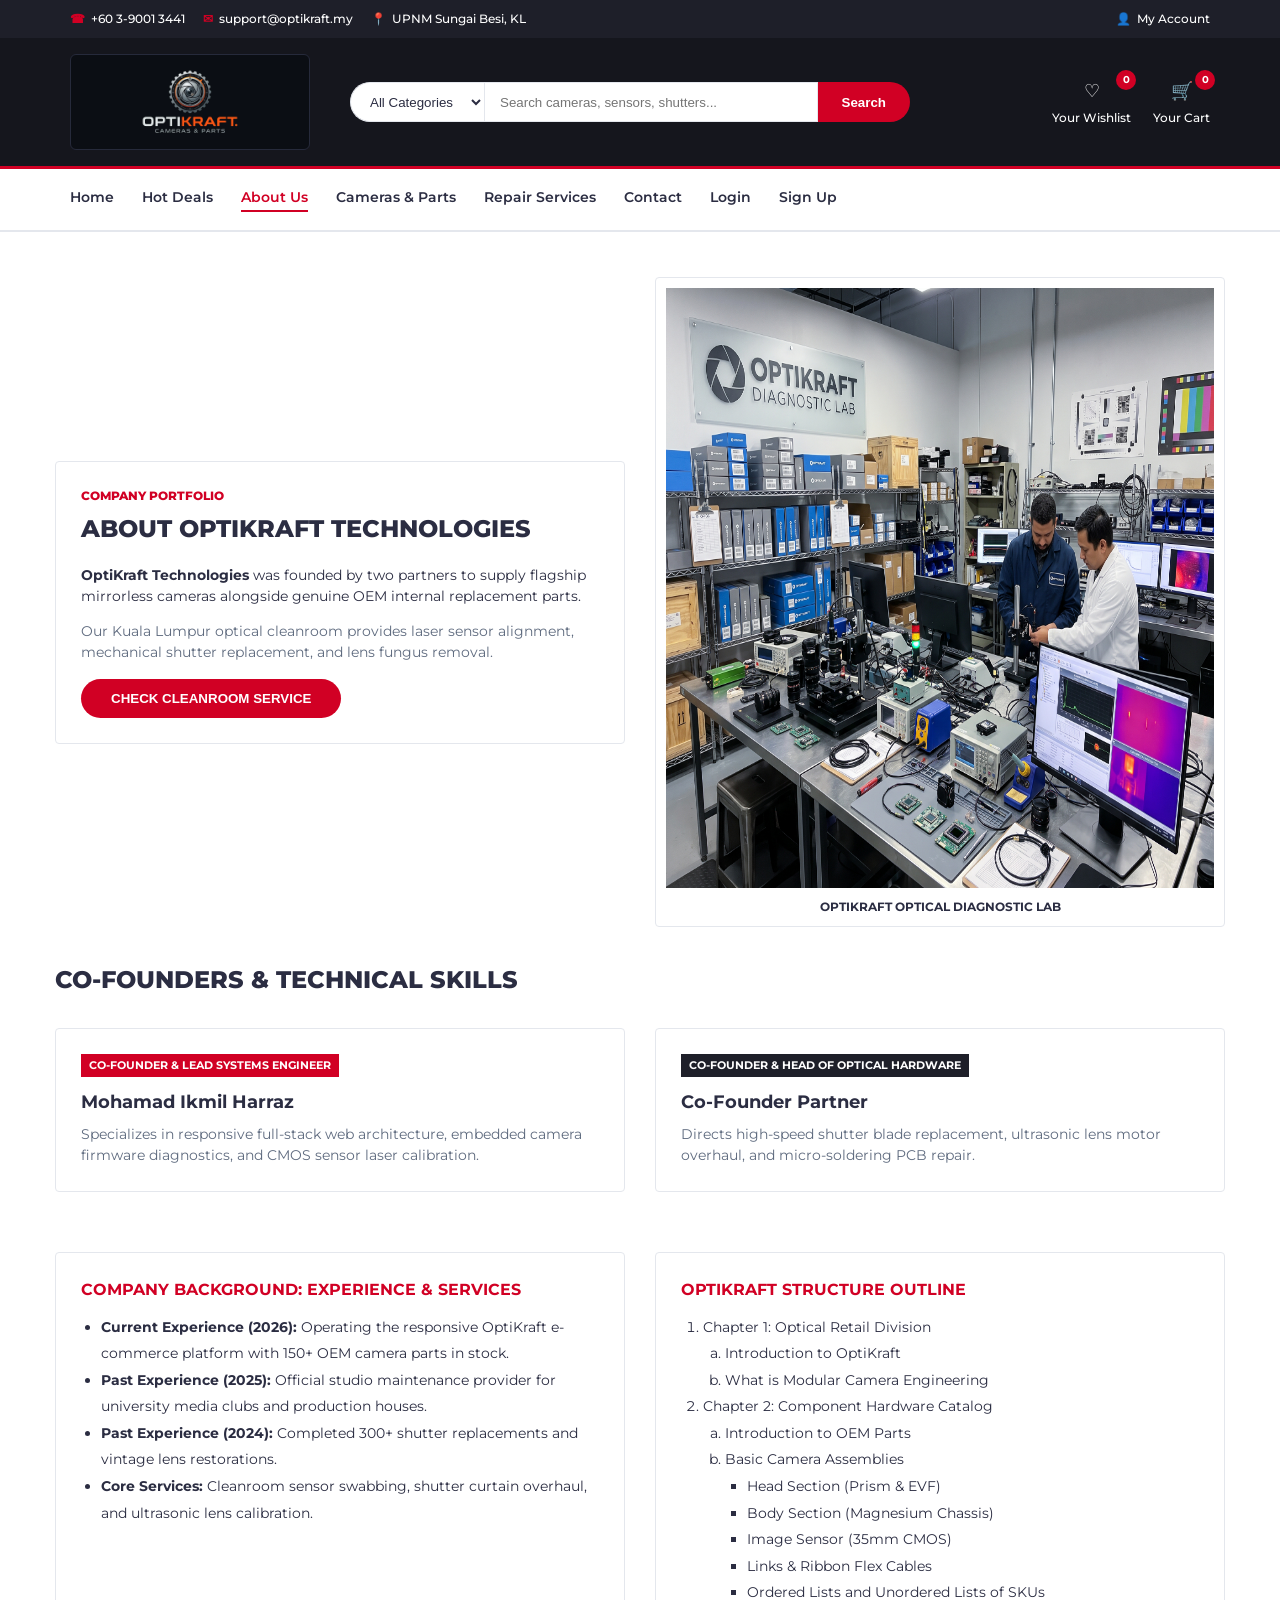
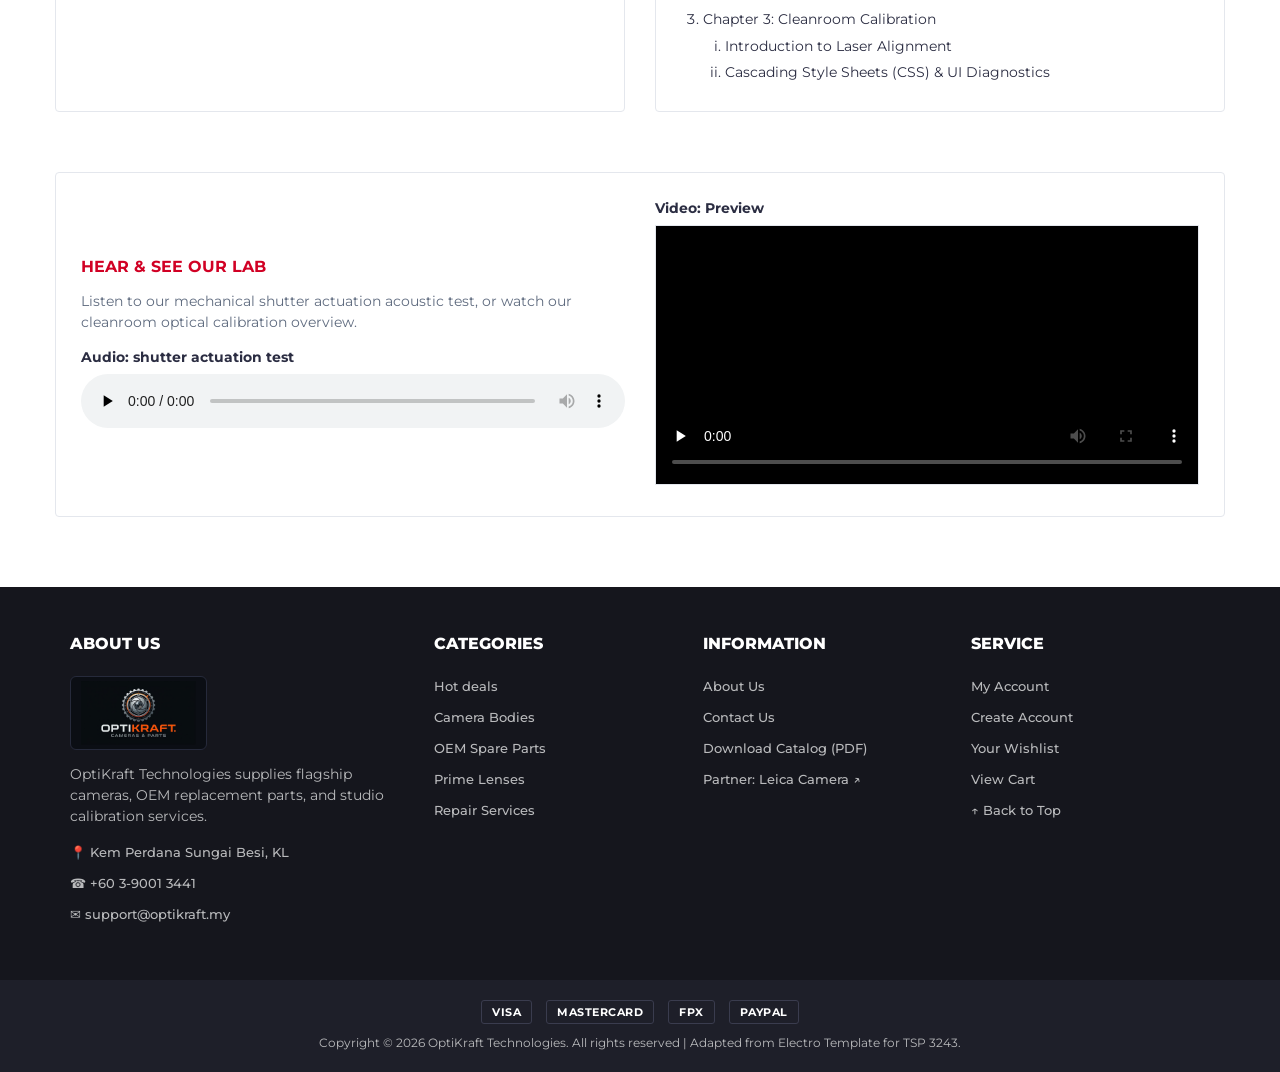
<file: about.html>
<!DOCTYPE html>
<html lang="en">
<head>
    <meta charset="UTF-8">
    <meta name="viewport" content="width=device-width, initial-scale=1.0">
    <meta name="description" content="Meet the OptiKraft team and learn about our cleanroom camera repair services in Kuala Lumpur.">
    <title>About Us &amp; Company Background — OptiKraft</title>
    <link rel="stylesheet" href="style.css">
    <link rel="icon" type="image/jpeg" href="OptiKraft-Logo.jpeg">
    <script src="script.js" defer></script>
</head>
<body id="top">
    <a class="skip-link" href="#main">Skip to main content</a>

    <header>
        <div id="top-header">
            <div class="container top-header-flex">
                <ul class="header-links">
                    <li><span class="icon-red" aria-hidden="true">☎</span> <a href="tel:+60390013441">+60 3-9001 3441</a></li>
                    <li><span class="icon-red" aria-hidden="true">✉</span> <a href="mailto:support@optikraft.my">support@optikraft.my</a></li>
                    <li><span class="icon-red" aria-hidden="true">📍</span> <a href="https://maps.app.goo.gl/UQxLYgRSZ3BveFzy9" target="_blank" rel="noopener">UPNM Sungai Besi, KL</a></li>
                </ul>
                <ul class="header-links">
                    <li id="accountItem"><span class="icon-red" aria-hidden="true">👤</span> <a id="accountLink" href="login.html">My Account</a></li>
                </ul>
            </div>
        </div>

        <div id="header">
            <div class="container header-grid">
                <div class="header-logo">
                    <a href="index.html" class="logo" title="OptiKraft Cameras &amp; Parts Home">
                        <img src="OptiKraft-Logo.jpeg" alt="OptiKraft Cameras &amp; Parts logo">
                    </a>
                </div>

                <div class="header-search">
                    <form action="products.html" method="get" role="search">
                        <select class="input-select" name="cat" aria-label="Category">
                            <option value="all">All Categories</option>
                            <option value="cameras">Cameras</option>
                            <option value="parts">OEM Parts</option>
                            <option value="lenses">Lenses</option>
                        </select>
                        <input class="input" type="text" name="q" placeholder="Search cameras, sensors, shutters..." aria-label="Search products">
                        <button type="submit" class="search-btn">Search</button>
                    </form>
                </div>

                <div class="header-ctn">
                    <div class="ctn-item">
                        <a href="wishlist.html">
                            <span class="ctn-icon" aria-hidden="true">♡</span>
                            <span>Your Wishlist</span>
                            <div class="qty" id="wishlistQtyBadge">0</div>
                        </a>
                    </div>

                    <div class="ctn-item">
                        <a href="cart.html" role="button" aria-haspopup="true">
                            <span class="ctn-icon" aria-hidden="true">🛒</span>
                            <span>Your Cart</span>
                            <div class="qty" id="cartQtyBadge">0</div>
                        </a>
                        <div class="cart-dropdown" id="cartDropdown">
                            <div class="cart-list" id="cartItemsList">
                                <p class="cart-empty">Your cart is empty.</p>
                            </div>
                            <div class="cart-summary">
                                <small id="cartSummaryCount">0 Item(s) selected</small>
                                <h5 id="cartSubTotalText">SUBTOTAL: RM 0.00</h5>
                            </div>
                            <div class="cart-btns">
                                <a href="cart.html">View Cart</a>
                                <a href="checkout.html" class="checkout-link">Checkout</a>
                            </div>
                        </div>
                    </div>

                    <div class="ctn-item menu-toggle">
                        <a href="#" role="button" aria-controls="mainNav" onclick="toggleMobileMenu(); return false;">
                            <span class="ctn-icon" aria-hidden="true">☰</span>
                            <span>Menu</span>
                        </a>
                    </div>
                </div>
            </div>
        </div>
    </header>

    <nav id="navigation" aria-label="Main">
        <div class="container">
            <ul class="main-nav" id="mainNav">
                <li><a href="index.html">Home</a></li>
                <li><a href="index.html#hot-deal">Hot Deals</a></li>
                <li><a href="about.html" class="active" aria-current="page">About Us</a></li>
                <li><a href="products.html">Cameras &amp; Parts</a></li>
                <li><a href="products.html#services">Repair Services</a></li>
                <li><a href="contact.html">Contact</a></li>
                <li data-guest-only><a href="login.html">Login</a></li>
                <li data-guest-only><a href="signup.html">Sign Up</a></li>
            </ul>
        </div>
    </nav>

    <main id="main" class="container section">
        <div class="two-col-grid" style="align-items:center; margin-bottom:35px;">
            <div class="card-box" style="margin-bottom:0;">
                <span class="eyebrow">Company Portfolio</span>
                <h1 class="page-h1">About OptiKraft Technologies</h1>
                <p style="margin-bottom:14px;">
                    <strong>OptiKraft Technologies</strong> was founded by two partners to supply flagship mirrorless cameras alongside genuine OEM internal replacement parts.
                </p>
                <p id="demo" class="muted" style="margin-bottom:16px;">
                    Our Kuala Lumpur optical cleanroom provides laser sensor alignment, mechanical shutter replacement, and lens fungus removal.
                </p>
                <button type="button" class="primary-btn" onclick="document.getElementById('demo').textContent = '✔ Cleanroom service active in Kuala Lumpur. Same-day sensor cleaning is available.';">
                    Check Cleanroom Service
                </button>
            </div>

            <div class="card-box" style="padding:10px; margin-bottom:0;">
                <img src="OptiKraft_Lab.jpeg" alt="OptiKraft optical diagnostic lab" width="900" height="600" loading="lazy">
                <p class="caption">OptiKraft optical diagnostic lab</p>
            </div>
        </div>

        <div class="section-title"><h2 class="title">Co-Founders &amp; Technical Skills</h2></div>
        <div class="two-col-grid" style="margin-bottom:35px;">
            <div class="card-box">
                <span class="tag tag-red">Co-Founder &amp; Lead Systems Engineer</span>
                <h3 class="person">Mohamad Ikmil Harraz</h3>
                <p class="muted">Specializes in responsive full-stack web architecture, embedded camera firmware diagnostics, and CMOS sensor laser calibration.</p>
            </div>
            <div class="card-box">
                <span class="tag tag-dark">Co-Founder &amp; Head of Optical Hardware</span>
                <h3 class="person">Co-Founder Partner</h3>
                <p class="muted">Directs high-speed shutter blade replacement, ultrasonic lens motor overhaul, and micro-soldering PCB repair.</p>
            </div>
        </div>

        <div class="two-col-grid" style="margin-bottom:35px;">
            <div class="card-box">
                <h2 class="card-h">Company Background: Experience &amp; Services</h2>
                <ul class="bullet-list">
                    <li><strong>Current Experience (2026):</strong> Operating the responsive OptiKraft e-commerce platform with 150+ OEM camera parts in stock.</li>
                    <li><strong>Past Experience (2025):</strong> Official studio maintenance provider for university media clubs and production houses.</li>
                    <li><strong>Past Experience (2024):</strong> Completed 300+ shutter replacements and vintage lens restorations.</li>
                    <li><strong>Core Services:</strong> Cleanroom sensor swabbing, shutter curtain overhaul, and ultrasonic lens calibration.</li>
                </ul>
            </div>

            <div class="card-box">
                <h2 class="card-h">OptiKraft Structure Outline</h2>
                <ol class="nested-list">
                    <li>Chapter 1: Optical Retail Division
                        <ol type="A">
                            <li>Introduction to OptiKraft</li>
                            <li>What is Modular Camera Engineering</li>
                        </ol>
                    </li>
                    <li>Chapter 2: Component Hardware Catalog
                        <ol type="a">
                            <li>Introduction to OEM Parts</li>
                            <li>Basic Camera Assemblies
                                <ul>
                                    <li>Head Section (Prism &amp; EVF)</li>
                                    <li>Body Section (Magnesium Chassis)</li>
                                    <li>Image Sensor (35mm CMOS)</li>
                                    <li>Links &amp; Ribbon Flex Cables</li>
                                    <li>Ordered Lists and Unordered Lists of SKUs</li>
                                </ul>
                            </li>
                        </ol>
                    </li>
                    <li>Chapter 3: Cleanroom Calibration
                        <ol type="i">
                            <li>Introduction to Laser Alignment</li>
                            <li>Cascading Style Sheets (CSS) &amp; UI Diagnostics</li>
                        </ol>
                    </li>
                </ol>
            </div>
        </div>

        <div class="card-box two-col-grid" style="align-items:center;">
            <div>
                <h2 class="card-h">Hear &amp; See Our Lab</h2>
                <p class="muted" style="margin-bottom:14px;">
                    Listen to our mechanical shutter actuation acoustic test, or watch our cleanroom optical calibration overview.
                </p>
                <p class="media-label" id="audioLabel">Audio: shutter actuation test</p>
                <audio controls preload="none" aria-labelledby="audioLabel" style="width:100%;">
                    <source src="audio/audio.mp3" type="audio/mpeg">
                    Your browser does not support the audio element.
                </audio>
            </div>
            <div>
                <p class="media-label" id="videoLabel">Video: Preview</p>
                <video controls preload="none" aria-labelledby="videoLabel" poster="Which Canon Video Camera Is Right For You_ _ Faye van Hest tests the Full V-Series + the EOS R6 V.mp4" class="video-box">
                    <source src="Which Canon Video Camera Is Right For You_ _ Faye van Hest tests the Full V-Series + the EOS R6 V.mp4" type="video/mp4">
                    <source src="video/calibration.mp4" type="video/mp4">
                    Your browser does not support the video tag.
                </video>
            </div>
        </div>
    </main>

    <footer id="footer">
        <div class="container">
            <div class="footer-top">
                <div class="footer">
                    <h3 class="footer-title">About Us</h3>
                    <a href="index.html">
                        <img src="OptiKraft-Logo.jpeg" alt="OptiKraft Cameras &amp; Parts logo" class="footer-logo-img">
                    </a>
                    <p style="margin-bottom:15px;">OptiKraft Technologies supplies flagship cameras, OEM replacement parts, and studio calibration services.</p>
                    <ul class="footer-links">
                        <li><a href="https://maps.app.goo.gl/UQxLYgRSZ3BveFzy9" target="_blank" rel="noopener">📍 Kem Perdana Sungai Besi, KL</a></li>
                        <li><a href="tel:+60390013441">☎ +60 3-9001 3441</a></li>
                        <li><a href="mailto:support@optikraft.my">✉ support@optikraft.my</a></li>
                    </ul>
                </div>

                <div class="footer">
                    <h3 class="footer-title">Categories</h3>
                    <ul class="footer-links">
                        <li><a href="index.html#hot-deal">Hot deals</a></li>
                        <li><a href="products.html?cat=cameras">Camera Bodies</a></li>
                        <li><a href="products.html?cat=parts">OEM Spare Parts</a></li>
                        <li><a href="products.html?cat=lenses">Prime Lenses</a></li>
                        <li><a href="products.html#services">Repair Services</a></li>
                    </ul>
                </div>

                <div class="footer">
                    <h3 class="footer-title">Information</h3>
                    <ul class="footer-links">
                        <li><a href="about.html">About Us</a></li>
                        <li><a href="contact.html">Contact Us</a></li>
                        <li><a href="OptiKraft_Catalog.pdf" download>Download Catalog (PDF)</a></li>
                        <li><a href="https://www.leica-camera.com" target="_blank" rel="noopener">Partner: Leica Camera ↗</a></li>
                    </ul>
                </div>

                <div class="footer">
                    <h3 class="footer-title">Service</h3>
                    <ul class="footer-links">
                        <li><a href="login.html">My Account</a></li>
                        <li><a href="signup.html">Create Account</a></li>
                        <li><a href="wishlist.html">Your Wishlist</a></li>
                        <li><a href="cart.html">View Cart</a></li>
                        <li><a href="#top">↑ Back to Top</a></li>
                    </ul>
                </div>
            </div>
        </div>

        <div id="bottom-footer">
            <div class="container">
                <ul class="footer-payments" aria-label="Accepted payment methods">
                    <li>VISA</li>
                    <li>MASTERCARD</li>
                    <li>FPX</li>
                    <li>PAYPAL</li>
                </ul>
                <span class="copyright">
                    Copyright &copy; 2026 OptiKraft Technologies. All rights reserved | Adapted from Electro Template for TSP 3243.
                </span>
            </div>
        </div>
    </footer>
</body>
</html>
</file>
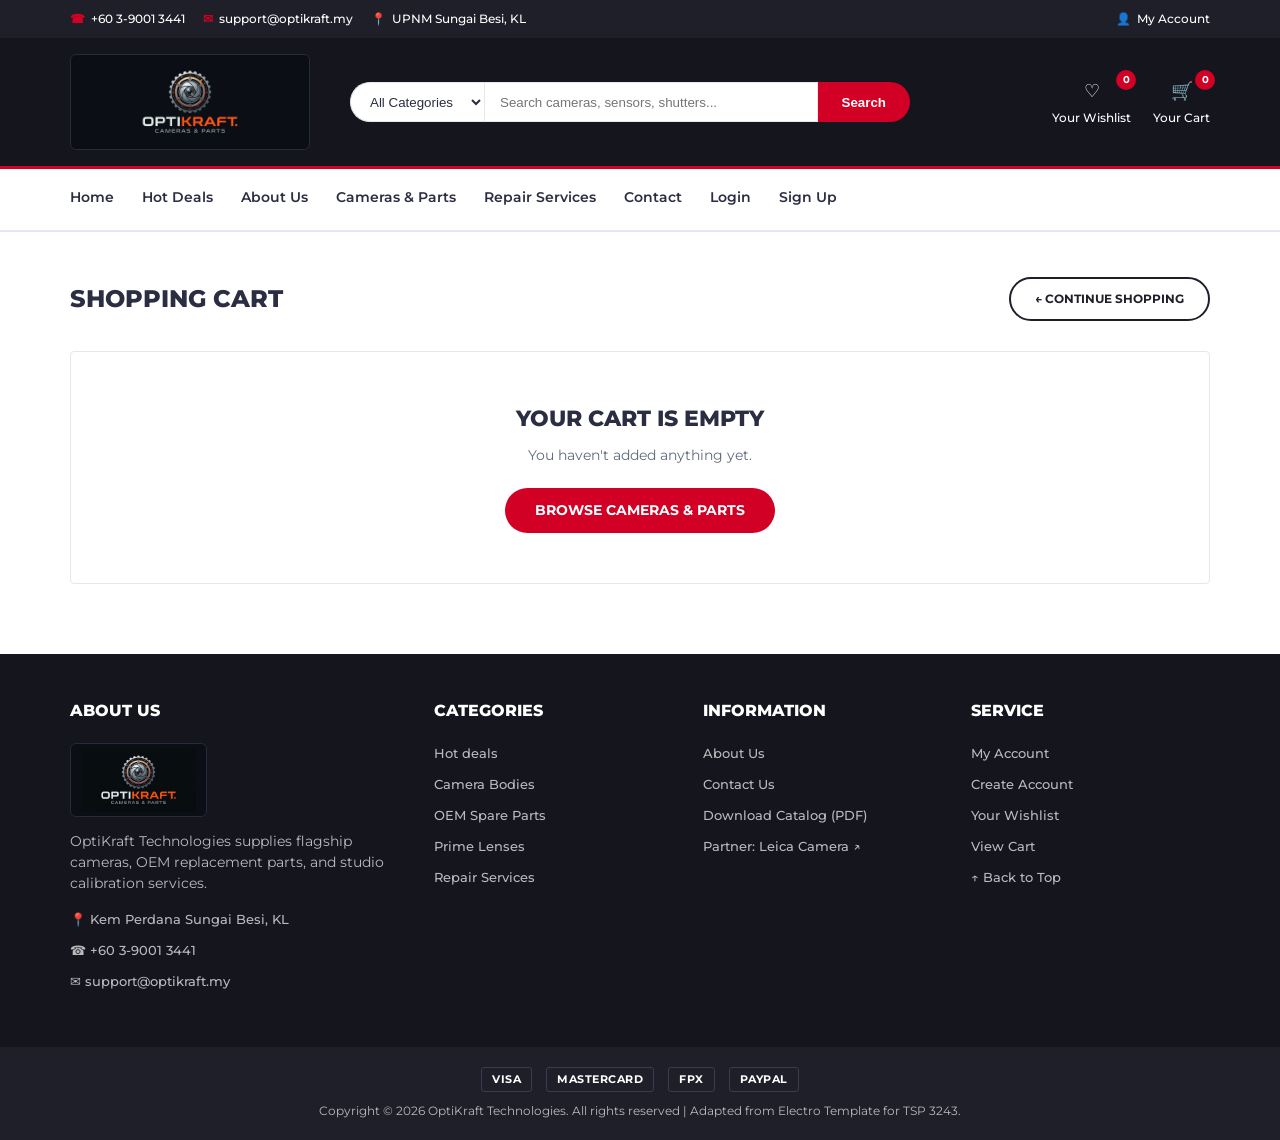
<file: cart.html>
<!DOCTYPE html>
<html lang="en">
<head>
    <meta charset="UTF-8">
    <meta name="viewport" content="width=device-width, initial-scale=1.0">
    <meta name="description" content="Review the items in your OptiKraft shopping cart.">
    <title>Shopping Cart — OptiKraft</title>
    <link rel="stylesheet" href="style.css">
    <link rel="icon" type="image/jpeg" href="OptiKraft-Logo.jpeg">
    <script src="script.js" defer></script>
</head>
<body id="top">
    <a class="skip-link" href="#main">Skip to main content</a>

    <header>
        <div id="top-header">
            <div class="container top-header-flex">
                <ul class="header-links">
                    <li><span class="icon-red" aria-hidden="true">☎</span> <a href="tel:+60390013441">+60 3-9001 3441</a></li>
                    <li><span class="icon-red" aria-hidden="true">✉</span> <a href="mailto:support@optikraft.my">support@optikraft.my</a></li>
                    <li><span class="icon-red" aria-hidden="true">📍</span> <a href="https://maps.app.goo.gl/UQxLYgRSZ3BveFzy9" target="_blank" rel="noopener">UPNM Sungai Besi, KL</a></li>
                </ul>
                <ul class="header-links">
                    <li id="accountItem"><span class="icon-red" aria-hidden="true">👤</span> <a id="accountLink" href="login.html">My Account</a></li>
                </ul>
            </div>
        </div>

        <div id="header">
            <div class="container header-grid">
                <div class="header-logo">
                    <a href="index.html" class="logo" title="OptiKraft Cameras &amp; Parts Home">
                        <img src="OptiKraft-Logo.jpeg" alt="OptiKraft Cameras &amp; Parts logo">
                    </a>
                </div>

                <div class="header-search">
                    <form action="products.html" method="get" role="search">
                        <select class="input-select" name="cat" aria-label="Category">
                            <option value="all">All Categories</option>
                            <option value="cameras">Cameras</option>
                            <option value="parts">OEM Parts</option>
                            <option value="lenses">Lenses</option>
                        </select>
                        <input class="input" type="text" name="q" placeholder="Search cameras, sensors, shutters..." aria-label="Search products">
                        <button type="submit" class="search-btn">Search</button>
                    </form>
                </div>

                <div class="header-ctn">
                    <div class="ctn-item">
                        <a href="wishlist.html">
                            <span class="ctn-icon" aria-hidden="true">♡</span>
                            <span>Your Wishlist</span>
                            <div class="qty" id="wishlistQtyBadge">0</div>
                        </a>
                    </div>

                    <div class="ctn-item">
                        <a href="cart.html" role="button" aria-haspopup="true">
                            <span class="ctn-icon" aria-hidden="true">🛒</span>
                            <span>Your Cart</span>
                            <div class="qty" id="cartQtyBadge">0</div>
                        </a>
                        <div class="cart-dropdown" id="cartDropdown">
                            <div class="cart-list" id="cartItemsList">
                                <p class="cart-empty">Your cart is empty.</p>
                            </div>
                            <div class="cart-summary">
                                <small id="cartSummaryCount">0 Item(s) selected</small>
                                <h5 id="cartSubTotalText">SUBTOTAL: RM 0.00</h5>
                            </div>
                            <div class="cart-btns">
                                <a href="cart.html">View Cart</a>
                                <a href="checkout.html" class="checkout-link">Checkout</a>
                            </div>
                        </div>
                    </div>

                    <div class="ctn-item menu-toggle">
                        <a href="#" role="button" aria-controls="mainNav" onclick="toggleMobileMenu(); return false;">
                            <span class="ctn-icon" aria-hidden="true">☰</span>
                            <span>Menu</span>
                        </a>
                    </div>
                </div>
            </div>
        </div>
    </header>

    <nav id="navigation" aria-label="Main">
        <div class="container">
            <ul class="main-nav" id="mainNav">
                <li><a href="index.html">Home</a></li>
                <li><a href="index.html#hot-deal">Hot Deals</a></li>
                <li><a href="about.html">About Us</a></li>
                <li><a href="products.html">Cameras &amp; Parts</a></li>
                <li><a href="products.html#services">Repair Services</a></li>
                <li><a href="contact.html">Contact</a></li>
                <li data-guest-only><a href="login.html">Login</a></li>
                <li data-guest-only><a href="signup.html">Sign Up</a></li>
            </ul>
        </div>
    </nav>

    <main id="main" class="section">
        <div class="container">
            <div class="section-title">
                <h1 class="page-title">Shopping Cart</h1>
                <a href="products.html" class="btn-outline">&larr; Continue Shopping</a>
            </div>

            <div id="cartPageEmpty" class="card-box empty-state">
                <h2>Your cart is empty</h2>
                <p style="color:var(--electro-muted); margin:10px 0 22px;">You haven't added anything yet.</p>
                <a href="products.html" class="primary-btn">Browse Cameras &amp; Parts</a>
            </div>

            <div id="cartPageContent" class="cart-layout" style="display:none;">
                <div class="table-wrap">
                    <table class="electro-table">
                        <thead>
                            <tr>
                                <th>Product</th>
                                <th>Price</th>
                                <th>Quantity</th>
                                <th>Total</th>
                                <th><span class="visually-hidden">Remove</span></th>
                            </tr>
                        </thead>
                        <tbody id="cartPageItems"></tbody>
                    </table>
                </div>

                <aside class="card-box summary-card">
                    <h2 class="summary-title">Order Summary</h2>
                    <div class="summary-row"><span>Subtotal</span><strong id="cartSubtotal">RM 0.00</strong></div>
                    <div class="summary-row"><span>Shipping</span><strong id="cartShipping">RM 0.00</strong></div>
                    <div class="summary-row total"><span>Total</span><span id="cartTotal">RM 0.00</span></div>
                    <p class="summary-hint" id="shippingHint"></p>
                    <div class="summary-actions">
                        <a href="checkout.html" class="primary-btn">Proceed to Checkout</a>
                        <button type="button" class="btn-outline" onclick="if (confirm('Remove all items from your cart?')) clearCart();">Clear Cart</button>
                    </div>
                    <p class="demo-note">Prices are shown in MYR.</p>
                </aside>
            </div>
        </div>
    </main>

    <footer id="footer">
        <div class="container">
            <div class="footer-top">
                <div class="footer">
                    <h3 class="footer-title">About Us</h3>
                    <a href="index.html">
                        <img src="OptiKraft-Logo.jpeg" alt="OptiKraft Cameras &amp; Parts logo" class="footer-logo-img">
                    </a>
                    <p style="margin-bottom:15px;">OptiKraft Technologies supplies flagship cameras, OEM replacement parts, and studio calibration services.</p>
                    <ul class="footer-links">
                        <li><a href="https://maps.app.goo.gl/UQxLYgRSZ3BveFzy9" target="_blank" rel="noopener">📍 Kem Perdana Sungai Besi, KL</a></li>
                        <li><a href="tel:+60390013441">☎ +60 3-9001 3441</a></li>
                        <li><a href="mailto:support@optikraft.my">✉ support@optikraft.my</a></li>
                    </ul>
                </div>

                <div class="footer">
                    <h3 class="footer-title">Categories</h3>
                    <ul class="footer-links">
                        <li><a href="index.html#hot-deal">Hot deals</a></li>
                        <li><a href="products.html?cat=cameras">Camera Bodies</a></li>
                        <li><a href="products.html?cat=parts">OEM Spare Parts</a></li>
                        <li><a href="products.html?cat=lenses">Prime Lenses</a></li>
                        <li><a href="products.html#services">Repair Services</a></li>
                    </ul>
                </div>

                <div class="footer">
                    <h3 class="footer-title">Information</h3>
                    <ul class="footer-links">
                        <li><a href="about.html">About Us</a></li>
                        <li><a href="contact.html">Contact Us</a></li>
                        <li><a href="OptiKraft_Catalog.pdf" download>Download Catalog (PDF)</a></li>
                        <li><a href="https://www.leica-camera.com" target="_blank" rel="noopener">Partner: Leica Camera ↗</a></li>
                    </ul>
                </div>

                <div class="footer">
                    <h3 class="footer-title">Service</h3>
                    <ul class="footer-links">
                        <li><a href="login.html">My Account</a></li>
                        <li><a href="signup.html">Create Account</a></li>
                        <li><a href="wishlist.html">Your Wishlist</a></li>
                        <li><a href="cart.html">View Cart</a></li>
                        <li><a href="#top">↑ Back to Top</a></li>
                    </ul>
                </div>
            </div>
        </div>

        <div id="bottom-footer">
            <div class="container">
                <ul class="footer-payments" aria-label="Accepted payment methods">
                    <li>VISA</li>
                    <li>MASTERCARD</li>
                    <li>FPX</li>
                    <li>PAYPAL</li>
                </ul>
                <span class="copyright">
                    Copyright &copy; 2026 OptiKraft Technologies. All rights reserved | Adapted from Electro Template for TSP 3243.
                </span>
            </div>
        </div>
    </footer>
</body>
</html>
</file>
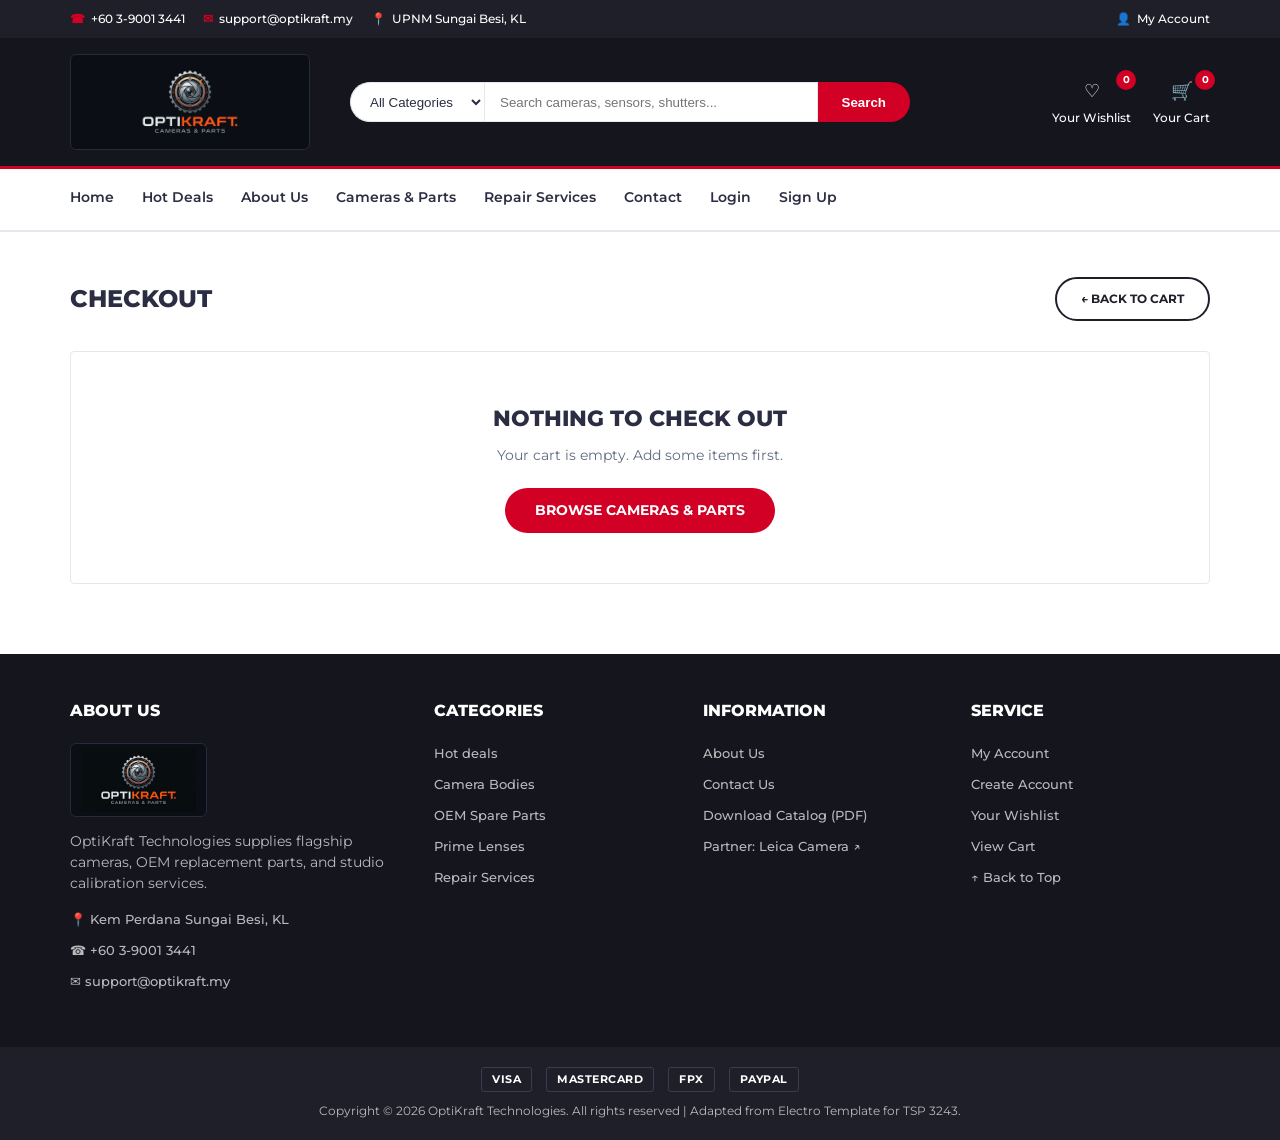
<file: checkout.html>
<!DOCTYPE html>
<html lang="en">
<head>
    <meta charset="UTF-8">
    <meta name="viewport" content="width=device-width, initial-scale=1.0">
    <meta name="description" content="Enter your details and place your OptiKraft order.">
    <title>Checkout — OptiKraft</title>
    <link rel="stylesheet" href="style.css">
    <link rel="icon" type="image/jpeg" href="OptiKraft-Logo.jpeg">
    <script src="script.js" defer></script>
</head>
<body id="top">
    <a class="skip-link" href="#main">Skip to main content</a>

    <header>
        <div id="top-header">
            <div class="container top-header-flex">
                <ul class="header-links">
                    <li><span class="icon-red" aria-hidden="true">☎</span> <a href="tel:+60390013441">+60 3-9001 3441</a></li>
                    <li><span class="icon-red" aria-hidden="true">✉</span> <a href="mailto:support@optikraft.my">support@optikraft.my</a></li>
                    <li><span class="icon-red" aria-hidden="true">📍</span> <a href="https://maps.app.goo.gl/UQxLYgRSZ3BveFzy9" target="_blank" rel="noopener">UPNM Sungai Besi, KL</a></li>
                </ul>
                <ul class="header-links">
                    <li id="accountItem"><span class="icon-red" aria-hidden="true">👤</span> <a id="accountLink" href="login.html">My Account</a></li>
                </ul>
            </div>
        </div>

        <div id="header">
            <div class="container header-grid">
                <div class="header-logo">
                    <a href="index.html" class="logo" title="OptiKraft Cameras &amp; Parts Home">
                        <img src="OptiKraft-Logo.jpeg" alt="OptiKraft Cameras &amp; Parts logo">
                    </a>
                </div>

                <div class="header-search">
                    <form action="products.html" method="get" role="search">
                        <select class="input-select" name="cat" aria-label="Category">
                            <option value="all">All Categories</option>
                            <option value="cameras">Cameras</option>
                            <option value="parts">OEM Parts</option>
                            <option value="lenses">Lenses</option>
                        </select>
                        <input class="input" type="text" name="q" placeholder="Search cameras, sensors, shutters..." aria-label="Search products">
                        <button type="submit" class="search-btn">Search</button>
                    </form>
                </div>

                <div class="header-ctn">
                    <div class="ctn-item">
                        <a href="wishlist.html">
                            <span class="ctn-icon" aria-hidden="true">♡</span>
                            <span>Your Wishlist</span>
                            <div class="qty" id="wishlistQtyBadge">0</div>
                        </a>
                    </div>

                    <div class="ctn-item">
                        <a href="cart.html" role="button" aria-haspopup="true">
                            <span class="ctn-icon" aria-hidden="true">🛒</span>
                            <span>Your Cart</span>
                            <div class="qty" id="cartQtyBadge">0</div>
                        </a>
                        <div class="cart-dropdown" id="cartDropdown">
                            <div class="cart-list" id="cartItemsList">
                                <p class="cart-empty">Your cart is empty.</p>
                            </div>
                            <div class="cart-summary">
                                <small id="cartSummaryCount">0 Item(s) selected</small>
                                <h5 id="cartSubTotalText">SUBTOTAL: RM 0.00</h5>
                            </div>
                            <div class="cart-btns">
                                <a href="cart.html">View Cart</a>
                                <a href="checkout.html" class="checkout-link">Checkout</a>
                            </div>
                        </div>
                    </div>

                    <div class="ctn-item menu-toggle">
                        <a href="#" role="button" aria-controls="mainNav" onclick="toggleMobileMenu(); return false;">
                            <span class="ctn-icon" aria-hidden="true">☰</span>
                            <span>Menu</span>
                        </a>
                    </div>
                </div>
            </div>
        </div>
    </header>

    <nav id="navigation" aria-label="Main">
        <div class="container">
            <ul class="main-nav" id="mainNav">
                <li><a href="index.html">Home</a></li>
                <li><a href="index.html#hot-deal">Hot Deals</a></li>
                <li><a href="about.html">About Us</a></li>
                <li><a href="products.html">Cameras &amp; Parts</a></li>
                <li><a href="products.html#services">Repair Services</a></li>
                <li><a href="contact.html">Contact</a></li>
                <li data-guest-only><a href="login.html">Login</a></li>
                <li data-guest-only><a href="signup.html">Sign Up</a></li>
            </ul>
        </div>
    </nav>

    <main id="main" class="section">
        <div class="container">
            <div class="section-title">
                <h1 class="page-title">Checkout</h1>
                <a href="cart.html" class="btn-outline">&larr; Back to Cart</a>
            </div>

            <div id="checkoutEmpty" class="card-box empty-state" style="display:none;">
                <h2>Nothing to check out</h2>
                <p style="color:var(--electro-muted); margin:10px 0 22px;">Your cart is empty. Add some items first.</p>
                <a href="products.html" class="primary-btn">Browse Cameras &amp; Parts</a>
            </div>

            <div id="orderSuccess" class="card-box order-success" style="display:none;">
                <h2 style="color:var(--electro-red);">Thank you for your order!</h2>
                <p style="color:var(--electro-muted); margin-top:8px;">Keep your order number for reference.</p>
                <ul class="order-details">
                    <li><strong>Order number:</strong> <span id="orderId"></span></li>
                    <li><strong>Name:</strong> <span id="orderName"></span></li>
                    <li><strong>Email:</strong> <span id="orderEmail"></span></li>
                    <li><strong>Payment method:</strong> <span id="orderMethod"></span></li>
                    <li><strong>Total:</strong> <span id="orderTotal"></span></li>
                </ul>
                <div><a href="index.html" class="primary-btn">Back to Home</a></div>
            </div>

            <div id="checkoutContent" class="checkout-layout" style="display:none;">
                <form id="checkoutForm" onsubmit="return placeOrder(event);">
                    <fieldset class="electro-fieldset">
                        <legend>1. Contact Details</legend>
                        <div class="form-group">
                            <label for="fullName">Full Name</label>
                            <input class="form-control" type="text" id="fullName" name="fullName" autocomplete="name" required>
                        </div>
                        <div class="form-row">
                            <div class="form-group">
                                <label for="email">Email</label>
                                <input class="form-control" type="email" id="email" name="email" autocomplete="email" required>
                            </div>
                            <div class="form-group">
                                <label for="phone">Phone</label>
                                <input class="form-control" type="tel" id="phone" name="phone" autocomplete="tel" pattern="[0-9 +\-]{8,15}" title="8 to 15 digits, e.g. +60 12-345 6789" required>
                            </div>
                        </div>
                    </fieldset>

                    <fieldset class="electro-fieldset">
                        <legend>2. Shipping Address</legend>
                        <div class="form-group">
                            <label for="address">Street Address</label>
                            <input class="form-control" type="text" id="address" name="address" autocomplete="street-address" required>
                        </div>
                        <div class="form-row">
                            <div class="form-group">
                                <label for="city">City</label>
                                <input class="form-control" type="text" id="city" name="city" autocomplete="address-level2" required>
                            </div>
                            <div class="form-group">
                                <label for="postcode">Postcode</label>
                                <input class="form-control" type="text" id="postcode" name="postcode" inputmode="numeric" pattern="[0-9]{5}" title="5-digit postcode" autocomplete="postal-code" required>
                            </div>
                        </div>
                        <div class="form-group">
                            <label for="state">State</label>
                            <select class="form-control" id="state" name="state" autocomplete="address-level1" required>
                                <option value="">Select a state</option>
                                <option value="Johor">Johor</option>
                                <option value="Kedah">Kedah</option>
                                <option value="Kelantan">Kelantan</option>
                                <option value="Melaka">Melaka</option>
                                <option value="Negeri Sembilan">Negeri Sembilan</option>
                                <option value="Pahang">Pahang</option>
                                <option value="Perak">Perak</option>
                                <option value="Perlis">Perlis</option>
                                <option value="Pulau Pinang">Pulau Pinang</option>
                                <option value="Sabah">Sabah</option>
                                <option value="Sarawak">Sarawak</option>
                                <option value="Selangor">Selangor</option>
                                <option value="Terengganu">Terengganu</option>
                                <option value="W.P. Kuala Lumpur">W.P. Kuala Lumpur</option>
                                <option value="W.P. Labuan">W.P. Labuan</option>
                                <option value="W.P. Putrajaya">W.P. Putrajaya</option>
                            </select>
                        </div>
                    </fieldset>

                    <fieldset class="electro-fieldset">
                        <legend>3. Payment Method</legend>
                        <label class="payment-option"><input type="radio" name="payment" value="FPX Online Banking" checked> FPX Online Banking</label>
                        <label class="payment-option"><input type="radio" name="payment" value="Credit / Debit Card"> Credit / Debit Card</label>
                        <label class="payment-option"><input type="radio" name="payment" value="PayPal"> PayPal</label>
                        <label class="payment-option"><input type="radio" name="payment" value="Cash on Delivery"> Cash on Delivery</label>
                        <p class="demo-note">Demo store: no payment is processed and no card details are collected.</p>
                    </fieldset>

                    <button type="submit" class="primary-btn" style="width:100%;">Place Order</button>
                </form>

                <aside class="card-box summary-card">
                    <h2 class="summary-title">Your Order</h2>
                    <div id="checkoutItems"></div>
                    <div class="summary-row"><span>Subtotal</span><strong id="coSubtotal">RM 0.00</strong></div>
                    <div class="summary-row"><span>Shipping</span><strong id="coShipping">RM 0.00</strong></div>
                    <div class="summary-row total"><span>Total</span><span id="coTotal">RM 0.00</span></div>
                    <p class="summary-hint" id="coHint"></p>
                    <p class="demo-note">Prices are shown in MYR.</p>
                </aside>
            </div>
        </div>
    </main>

    <footer id="footer">
        <div class="container">
            <div class="footer-top">
                <div class="footer">
                    <h3 class="footer-title">About Us</h3>
                    <a href="index.html">
                        <img src="OptiKraft-Logo.jpeg" alt="OptiKraft Cameras &amp; Parts logo" class="footer-logo-img">
                    </a>
                    <p style="margin-bottom:15px;">OptiKraft Technologies supplies flagship cameras, OEM replacement parts, and studio calibration services.</p>
                    <ul class="footer-links">
                        <li><a href="https://maps.app.goo.gl/UQxLYgRSZ3BveFzy9" target="_blank" rel="noopener">📍 Kem Perdana Sungai Besi, KL</a></li>
                        <li><a href="tel:+60390013441">☎ +60 3-9001 3441</a></li>
                        <li><a href="mailto:support@optikraft.my">✉ support@optikraft.my</a></li>
                    </ul>
                </div>

                <div class="footer">
                    <h3 class="footer-title">Categories</h3>
                    <ul class="footer-links">
                        <li><a href="index.html#hot-deal">Hot deals</a></li>
                        <li><a href="products.html?cat=cameras">Camera Bodies</a></li>
                        <li><a href="products.html?cat=parts">OEM Spare Parts</a></li>
                        <li><a href="products.html?cat=lenses">Prime Lenses</a></li>
                        <li><a href="products.html#services">Repair Services</a></li>
                    </ul>
                </div>

                <div class="footer">
                    <h3 class="footer-title">Information</h3>
                    <ul class="footer-links">
                        <li><a href="about.html">About Us</a></li>
                        <li><a href="contact.html">Contact Us</a></li>
                        <li><a href="OptiKraft_Catalog.pdf" download>Download Catalog (PDF)</a></li>
                        <li><a href="https://www.leica-camera.com" target="_blank" rel="noopener">Partner: Leica Camera ↗</a></li>
                    </ul>
                </div>

                <div class="footer">
                    <h3 class="footer-title">Service</h3>
                    <ul class="footer-links">
                        <li><a href="login.html">My Account</a></li>
                        <li><a href="signup.html">Create Account</a></li>
                        <li><a href="wishlist.html">Your Wishlist</a></li>
                        <li><a href="cart.html">View Cart</a></li>
                        <li><a href="#top">↑ Back to Top</a></li>
                    </ul>
                </div>
            </div>
        </div>

        <div id="bottom-footer">
            <div class="container">
                <ul class="footer-payments" aria-label="Accepted payment methods">
                    <li>VISA</li>
                    <li>MASTERCARD</li>
                    <li>FPX</li>
                    <li>PAYPAL</li>
                </ul>
                <span class="copyright">
                    Copyright &copy; 2026 OptiKraft Technologies. All rights reserved | Adapted from Electro Template for TSP 3243.
                </span>
            </div>
        </div>
    </footer>
</body>
</html>
</file>
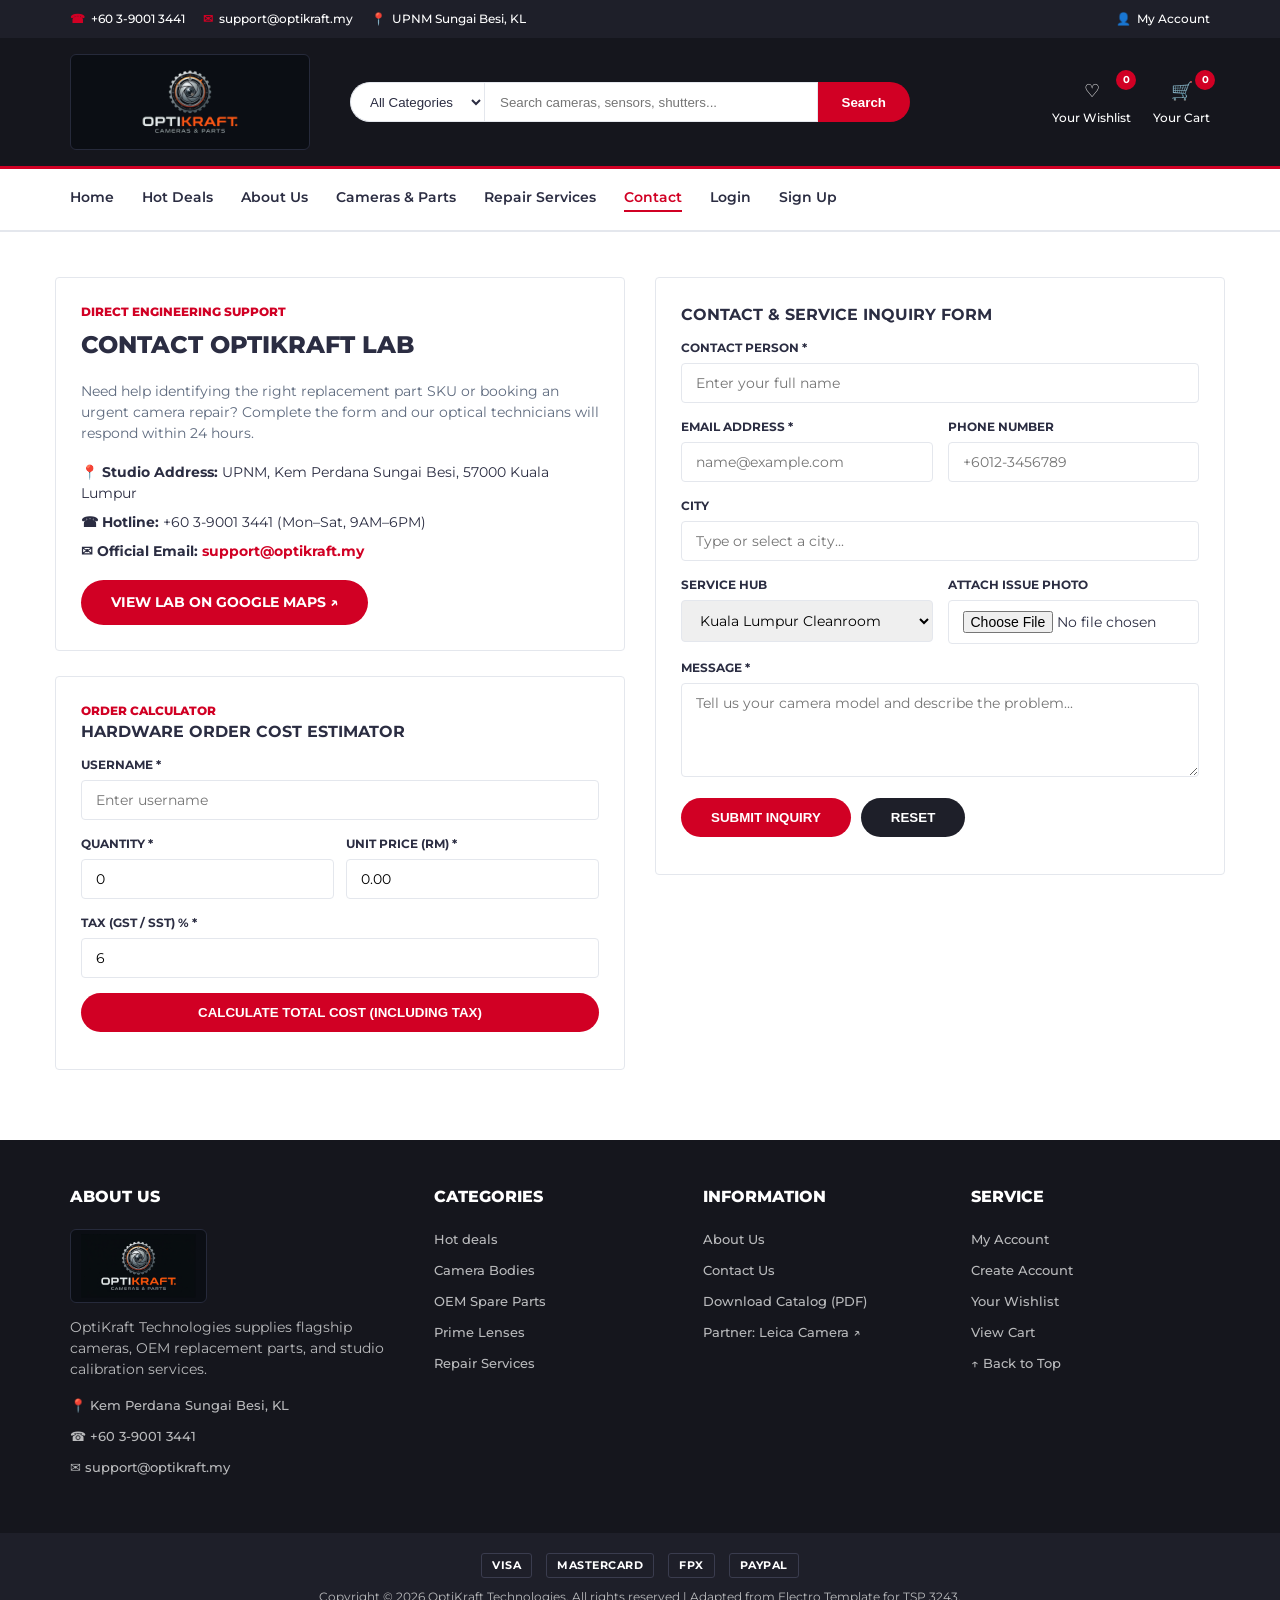
<file: contact.html>
<!DOCTYPE html>
<html lang="en">
<head>
    <meta charset="UTF-8">
    <meta name="viewport" content="width=device-width, initial-scale=1.0">
    <meta name="description" content="Contact the OptiKraft optical lab, send a service inquiry or estimate your hardware order cost.">
    <title>Contact Us &amp; Service Estimator — OptiKraft</title>
    <link rel="stylesheet" href="style.css">
    <link rel="icon" type="image/jpeg" href="OptiKraft-Logo.jpeg">
    <script src="script.js" defer></script>
</head>
<body id="top">
    <a class="skip-link" href="#main">Skip to main content</a>

    <header>
        <div id="top-header">
            <div class="container top-header-flex">
                <ul class="header-links">
                    <li><span class="icon-red" aria-hidden="true">☎</span> <a href="tel:+60390013441">+60 3-9001 3441</a></li>
                    <li><span class="icon-red" aria-hidden="true">✉</span> <a href="mailto:support@optikraft.my">support@optikraft.my</a></li>
                    <li><span class="icon-red" aria-hidden="true">📍</span> <a href="https://maps.app.goo.gl/UQxLYgRSZ3BveFzy9" target="_blank" rel="noopener">UPNM Sungai Besi, KL</a></li>
                </ul>
                <ul class="header-links">
                    <li id="accountItem"><span class="icon-red" aria-hidden="true">👤</span> <a id="accountLink" href="login.html">My Account</a></li>
                </ul>
            </div>
        </div>

        <div id="header">
            <div class="container header-grid">
                <div class="header-logo">
                    <a href="index.html" class="logo" title="OptiKraft Cameras &amp; Parts Home">
                        <img src="OptiKraft-Logo.jpeg" alt="OptiKraft Cameras &amp; Parts logo">
                    </a>
                </div>

                <div class="header-search">
                    <form action="products.html" method="get" role="search">
                        <select class="input-select" name="cat" aria-label="Category">
                            <option value="all">All Categories</option>
                            <option value="cameras">Cameras</option>
                            <option value="parts">OEM Parts</option>
                            <option value="lenses">Lenses</option>
                        </select>
                        <input class="input" type="text" name="q" placeholder="Search cameras, sensors, shutters..." aria-label="Search products">
                        <button type="submit" class="search-btn">Search</button>
                    </form>
                </div>

                <div class="header-ctn">
                    <div class="ctn-item">
                        <a href="wishlist.html">
                            <span class="ctn-icon" aria-hidden="true">♡</span>
                            <span>Your Wishlist</span>
                            <div class="qty" id="wishlistQtyBadge">0</div>
                        </a>
                    </div>

                    <div class="ctn-item">
                        <a href="cart.html" role="button" aria-haspopup="true">
                            <span class="ctn-icon" aria-hidden="true">🛒</span>
                            <span>Your Cart</span>
                            <div class="qty" id="cartQtyBadge">0</div>
                        </a>
                        <div class="cart-dropdown" id="cartDropdown">
                            <div class="cart-list" id="cartItemsList">
                                <p class="cart-empty">Your cart is empty.</p>
                            </div>
                            <div class="cart-summary">
                                <small id="cartSummaryCount">0 Item(s) selected</small>
                                <h5 id="cartSubTotalText">SUBTOTAL: RM 0.00</h5>
                            </div>
                            <div class="cart-btns">
                                <a href="cart.html">View Cart</a>
                                <a href="checkout.html" class="checkout-link">Checkout</a>
                            </div>
                        </div>
                    </div>

                    <div class="ctn-item menu-toggle">
                        <a href="#" role="button" aria-controls="mainNav" onclick="toggleMobileMenu(); return false;">
                            <span class="ctn-icon" aria-hidden="true">☰</span>
                            <span>Menu</span>
                        </a>
                    </div>
                </div>
            </div>
        </div>
    </header>

    <nav id="navigation" aria-label="Main">
        <div class="container">
            <ul class="main-nav" id="mainNav">
                <li><a href="index.html">Home</a></li>
                <li><a href="index.html#hot-deal">Hot Deals</a></li>
                <li><a href="about.html">About Us</a></li>
                <li><a href="products.html">Cameras &amp; Parts</a></li>
                <li><a href="products.html#services">Repair Services</a></li>
                <li><a href="contact.html" class="active" aria-current="page">Contact</a></li>
                <li data-guest-only><a href="login.html">Login</a></li>
                <li data-guest-only><a href="signup.html">Sign Up</a></li>
            </ul>
        </div>
    </nav>

    <main id="main" class="container section">
        <div class="two-col-grid" style="align-items:start;">
            <div>
                <div class="card-box">
                    <span class="eyebrow">Direct Engineering Support</span>
                    <h1 class="page-h1">Contact OptiKraft Lab</h1>
                    <p class="muted" style="margin-bottom:18px;">
                        Need help identifying the right replacement part SKU or booking an urgent camera repair? Complete the form and our optical technicians will respond within 24 hours.
                    </p>
                    <p style="margin-bottom:8px;"><strong>📍 Studio Address:</strong> UPNM, Kem Perdana Sungai Besi, 57000 Kuala Lumpur</p>
                    <p style="margin-bottom:8px;"><strong>☎ Hotline:</strong> +60 3-9001 3441 (Mon–Sat, 9AM–6PM)</p>
                    <p style="margin-bottom:18px;"><strong>✉ Official Email:</strong> <a href="mailto:support@optikraft.my" class="red-link">support@optikraft.my</a></p>
                    <a href="https://maps.app.goo.gl/UQxLYgRSZ3BveFzy9" target="_blank" rel="noopener" class="primary-btn">View Lab on Google Maps ↗</a>
                </div>

                <div class="card-box">
                    <span class="eyebrow">Order Calculator</span>
                    <h2 class="card-h" style="color:var(--electro-text);">Hardware Order Cost Estimator</h2>

                    <form method="POST" action="handle_auth.php" onsubmit="return calcExercise1(event)">
                        <input type="hidden" name="form_mode" value="gst_calc">

                        <div class="form-group">
                            <label for="calcUser">Username *</label>
                            <input type="text" id="calcUser" name="username" class="form-control" placeholder="Enter username" autocomplete="username" required>
                        </div>

                        <div class="two-col-grid" style="gap:12px;">
                            <div class="form-group">
                                <label for="calcQty">Quantity *</label>
                                <input type="number" id="calcQty" name="quantity" class="form-control" value="0" min="1" step="1" required>
                            </div>
                            <div class="form-group">
                                <label for="calcPrice">Unit Price (RM) *</label>
                                <input type="number" id="calcPrice" name="price" class="form-control" value="0.00" min="0" step="0.01" required>
                            </div>
                        </div>

                        <div class="form-group">
                            <label for="calcGst">Tax (GST / SST) % *</label>
                            <input type="number" id="calcGst" name="gst" class="form-control" value="6" min="0" max="100" step="0.1" required>
                        </div>

                        <button type="submit" class="primary-btn" style="width:100%;">Calculate Total Cost (including Tax)</button>
                        <p id="gstResult" class="form-msg" role="status" aria-live="polite"></p>
                    </form>
                </div>
            </div>

            <div class="card-box">
                <h2 class="card-h" style="color:var(--electro-text);">Contact &amp; Service Inquiry Form</h2>

                <form id="contactForm" onsubmit="return validateContact(event)">
                    <div class="form-group">
                        <label for="contactPerson">Contact Person *</label>
                        <input type="text" id="contactPerson" name="contactPerson" class="form-control upper-input" placeholder="Enter your full name" autocomplete="name" required>
                    </div>

                    <div class="two-col-grid" style="gap:15px;">
                        <div class="form-group">
                            <label for="email">Email Address *</label>
                            <input type="email" id="email" name="email" class="form-control" placeholder="name@example.com" autocomplete="email" required>
                        </div>
                        <div class="form-group">
                            <label for="phone">Phone Number</label>
                            <input type="tel" id="phone" name="phone" class="form-control" placeholder="+6012-3456789" autocomplete="tel" pattern="[0-9 +\-]{8,15}" title="8 to 15 digits, e.g. +6012-3456789">
                        </div>
                    </div>

                    <div class="form-group">
                        <label for="cityInput">City</label>
                        <input type="text" id="cityInput" name="city" list="cities" class="form-control" placeholder="Type or select a city..." autocomplete="address-level2">
                        <datalist id="cities">
                            <option>Kuala Lumpur</option>
                            <option>Petaling Jaya</option>
                            <option>Shah Alam</option>
                            <option>Ipoh</option>
                            <option>Johor Bahru</option>
                            <option>George Town</option>
                            <option>Singapore</option>
                        </datalist>
                    </div>

                    <div class="two-col-grid" style="gap:15px;">
                        <div class="form-group">
                            <label for="choices">Service Hub</label>
                            <select id="choices" name="choices" class="form-control">
                                <optgroup label="Malaysia Optical Labs">
                                    <option value="Kuala Lumpur" selected>Kuala Lumpur Cleanroom</option>
                                    <option value="Perak">Bota / Ipoh Service Hub</option>
                                </optgroup>
                                <optgroup label="Mail-in Service">
                                    <option value="Singapore">Singapore</option>
                                    <option value="Other">Other country</option>
                                </optgroup>
                            </select>
                        </div>

                        <div class="form-group">
                            <label for="damagePhoto">Attach Issue Photo</label>
                            <input type="file" id="damagePhoto" name="damagePhoto" class="form-control" accept="image/*">
                        </div>
                    </div>

                    <div class="form-group">
                        <label for="message">Message *</label>
                        <textarea id="message" name="message" rows="4" class="form-control" placeholder="Tell us your camera model and describe the problem..." required></textarea>
                    </div>

                    <div style="display:flex; gap:10px; flex-wrap:wrap;">
                        <input type="submit" name="Submit" value="Submit Inquiry" class="primary-btn">
                        <input type="reset" name="reset" value="Reset" class="primary-btn btn-dark" onclick="document.getElementById('quoteOutput').textContent='';">
                    </div>

                    <p id="quoteOutput" class="form-msg" role="status" aria-live="polite"></p>
                </form>
            </div>
        </div>
    </main>

    <footer id="footer">
        <div class="container">
            <div class="footer-top">
                <div class="footer">
                    <h3 class="footer-title">About Us</h3>
                    <a href="index.html">
                        <img src="OptiKraft-Logo.jpeg" alt="OptiKraft Cameras &amp; Parts logo" class="footer-logo-img">
                    </a>
                    <p style="margin-bottom:15px;">OptiKraft Technologies supplies flagship cameras, OEM replacement parts, and studio calibration services.</p>
                    <ul class="footer-links">
                        <li><a href="https://maps.app.goo.gl/UQxLYgRSZ3BveFzy9" target="_blank" rel="noopener">📍 Kem Perdana Sungai Besi, KL</a></li>
                        <li><a href="tel:+60390013441">☎ +60 3-9001 3441</a></li>
                        <li><a href="mailto:support@optikraft.my">✉ support@optikraft.my</a></li>
                    </ul>
                </div>

                <div class="footer">
                    <h3 class="footer-title">Categories</h3>
                    <ul class="footer-links">
                        <li><a href="index.html#hot-deal">Hot deals</a></li>
                        <li><a href="products.html?cat=cameras">Camera Bodies</a></li>
                        <li><a href="products.html?cat=parts">OEM Spare Parts</a></li>
                        <li><a href="products.html?cat=lenses">Prime Lenses</a></li>
                        <li><a href="products.html#services">Repair Services</a></li>
                    </ul>
                </div>

                <div class="footer">
                    <h3 class="footer-title">Information</h3>
                    <ul class="footer-links">
                        <li><a href="about.html">About Us</a></li>
                        <li><a href="contact.html">Contact Us</a></li>
                        <li><a href="OptiKraft_Catalog.pdf" download>Download Catalog (PDF)</a></li>
                        <li><a href="https://www.leica-camera.com" target="_blank" rel="noopener">Partner: Leica Camera ↗</a></li>
                    </ul>
                </div>

                <div class="footer">
                    <h3 class="footer-title">Service</h3>
                    <ul class="footer-links">
                        <li><a href="login.html">My Account</a></li>
                        <li><a href="signup.html">Create Account</a></li>
                        <li><a href="wishlist.html">Your Wishlist</a></li>
                        <li><a href="cart.html">View Cart</a></li>
                        <li><a href="#top">↑ Back to Top</a></li>
                    </ul>
                </div>
            </div>
        </div>

        <div id="bottom-footer">
            <div class="container">
                <ul class="footer-payments" aria-label="Accepted payment methods">
                    <li>VISA</li>
                    <li>MASTERCARD</li>
                    <li>FPX</li>
                    <li>PAYPAL</li>
                </ul>
                <span class="copyright">
                    Copyright &copy; 2026 OptiKraft Technologies. All rights reserved | Adapted from Electro Template for TSP 3243.
                </span>
            </div>
        </div>
    </footer>

    <script>
    function calcExercise1(event) {
        if (usePhp()) return true;
        event.preventDefault();

        var user = document.getElementById("calcUser").value.trim();
        var qty = parseFloat(document.getElementById("calcQty").value) || 0;
        var price = parseFloat(document.getElementById("calcPrice").value) || 0;
        var gst = parseFloat(document.getElementById("calcGst").value) || 0;

        var subtotal = qty * price;
        var taxAmount = subtotal * (gst / 100);
        var totalCost = subtotal + taxAmount;

        var out = document.getElementById("gstResult");
        out.className = "form-msg msg-success";
        out.textContent = "✔ Customer: " + user + " | Subtotal: RM " + subtotal.toFixed(2) +
            " | Tax (" + gst + "%): RM " + taxAmount.toFixed(2) + " | Total Cost: RM " + totalCost.toFixed(2);
        return false;
    }

    function validateContact(event) {
        event.preventDefault();
        var person = document.getElementById("contactPerson").value.trim();
        var email = document.getElementById("email").value.trim();
        var msg = document.getElementById("message").value.trim();
        var out = document.getElementById("quoteOutput");

        if (person === "" || email === "" || msg === "") {
            out.className = "form-msg msg-error";
            out.textContent = "⚠ Please fill in Contact Person, Email and Message.";
            return false;
        }

        out.className = "form-msg msg-success";
        out.textContent = "✔ Thank you, " + person + "! Your inquiry has been logged by OptiKraft Support.";
        document.getElementById("contactForm").reset();
        return false;
    }
    </script>
</body>
</html>
</file>
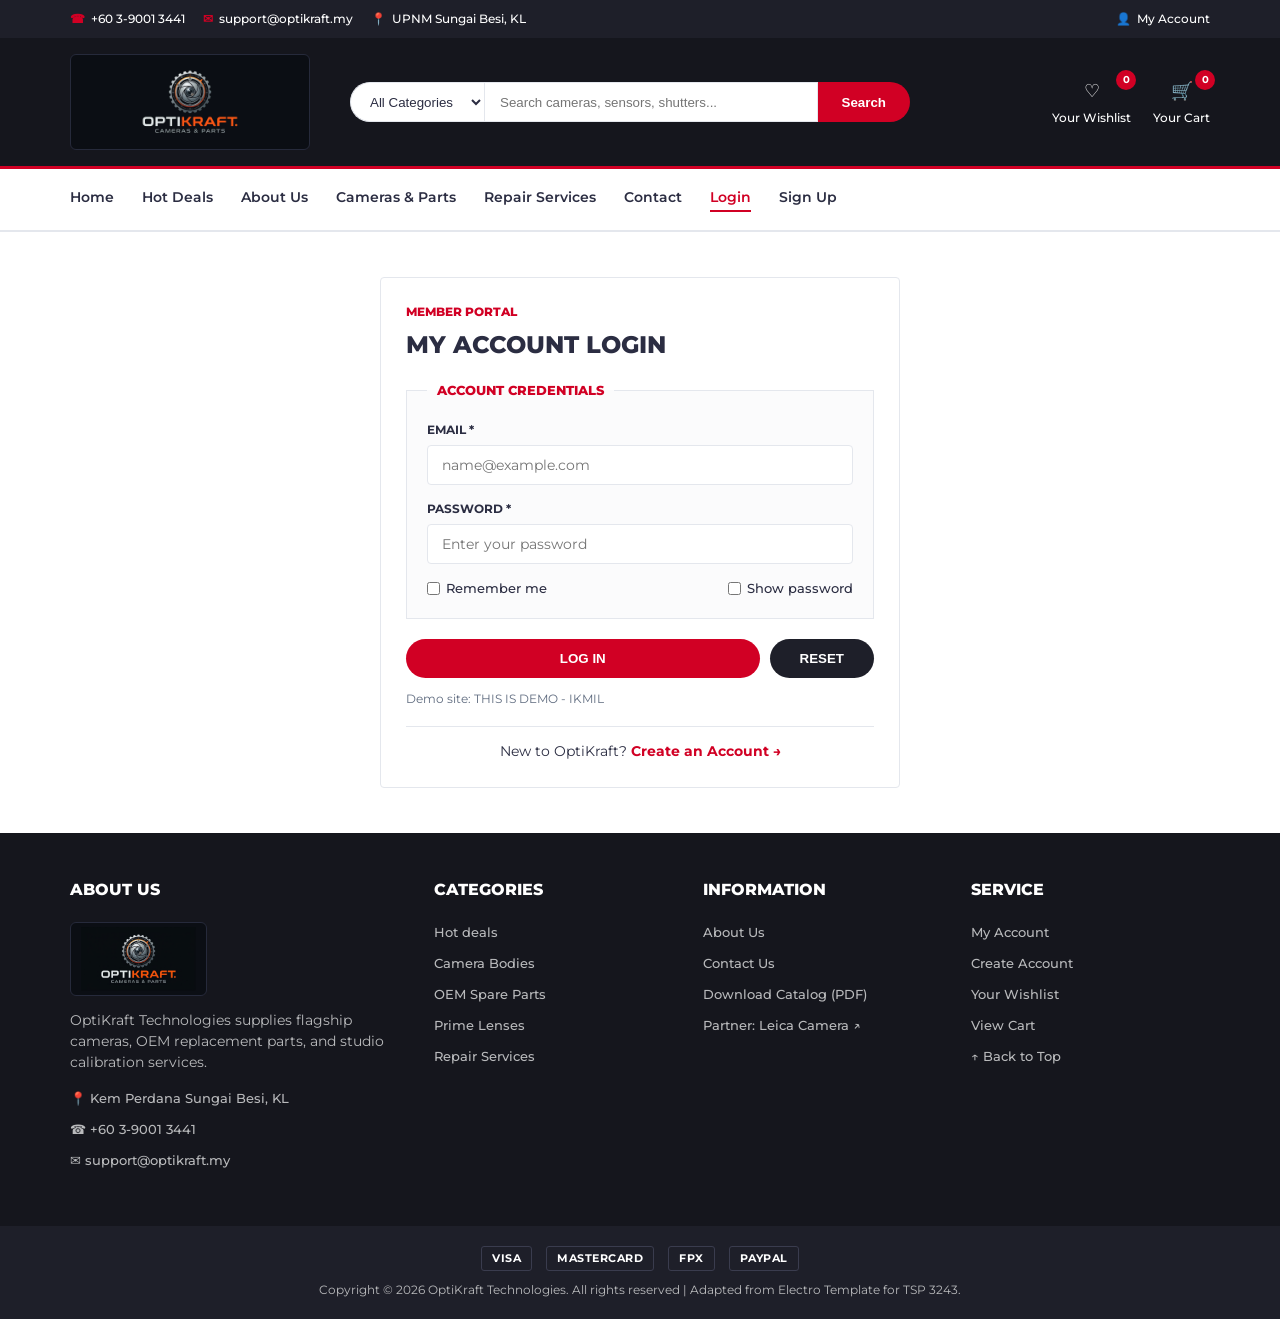
<file: login.html>
<!DOCTYPE html>
<html lang="en">
<head>
    <meta charset="UTF-8">
    <meta name="viewport" content="width=device-width, initial-scale=1.0">
    <meta name="description" content="Log in to your OptiKraft customer account.">
    <title>My Account Login — OptiKraft</title>
    <link rel="stylesheet" href="style.css">
    <link rel="icon" type="image/jpeg" href="OptiKraft-Logo.jpeg">
    <script src="script.js" defer></script>
</head>
<body id="top">
    <a class="skip-link" href="#main">Skip to main content</a>

    <header>
        <div id="top-header">
            <div class="container top-header-flex">
                <ul class="header-links">
                    <li><span class="icon-red" aria-hidden="true">☎</span> <a href="tel:+60390013441">+60 3-9001 3441</a></li>
                    <li><span class="icon-red" aria-hidden="true">✉</span> <a href="mailto:support@optikraft.my">support@optikraft.my</a></li>
                    <li><span class="icon-red" aria-hidden="true">📍</span> <a href="https://maps.app.goo.gl/UQxLYgRSZ3BveFzy9" target="_blank" rel="noopener">UPNM Sungai Besi, KL</a></li>
                </ul>
                <ul class="header-links">
                    <li id="accountItem"><span class="icon-red" aria-hidden="true">👤</span> <a id="accountLink" href="login.html">My Account</a></li>
                </ul>
            </div>
        </div>

        <div id="header">
            <div class="container header-grid">
                <div class="header-logo">
                    <a href="index.html" class="logo" title="OptiKraft Cameras &amp; Parts Home">
                        <img src="OptiKraft-Logo.jpeg" alt="OptiKraft Cameras &amp; Parts logo">
                    </a>
                </div>

                <div class="header-search">
                    <form action="products.html" method="get" role="search">
                        <select class="input-select" name="cat" aria-label="Category">
                            <option value="all">All Categories</option>
                            <option value="cameras">Cameras</option>
                            <option value="parts">OEM Parts</option>
                            <option value="lenses">Lenses</option>
                        </select>
                        <input class="input" type="text" name="q" placeholder="Search cameras, sensors, shutters..." aria-label="Search products">
                        <button type="submit" class="search-btn">Search</button>
                    </form>
                </div>

                <div class="header-ctn">
                    <div class="ctn-item">
                        <a href="wishlist.html">
                            <span class="ctn-icon" aria-hidden="true">♡</span>
                            <span>Your Wishlist</span>
                            <div class="qty" id="wishlistQtyBadge">0</div>
                        </a>
                    </div>

                    <div class="ctn-item">
                        <a href="cart.html" role="button" aria-haspopup="true">
                            <span class="ctn-icon" aria-hidden="true">🛒</span>
                            <span>Your Cart</span>
                            <div class="qty" id="cartQtyBadge">0</div>
                        </a>
                        <div class="cart-dropdown" id="cartDropdown">
                            <div class="cart-list" id="cartItemsList">
                                <p class="cart-empty">Your cart is empty.</p>
                            </div>
                            <div class="cart-summary">
                                <small id="cartSummaryCount">0 Item(s) selected</small>
                                <h5 id="cartSubTotalText">SUBTOTAL: RM 0.00</h5>
                            </div>
                            <div class="cart-btns">
                                <a href="cart.html">View Cart</a>
                                <a href="checkout.html" class="checkout-link">Checkout</a>
                            </div>
                        </div>
                    </div>

                    <div class="ctn-item menu-toggle">
                        <a href="#" role="button" aria-controls="mainNav" onclick="toggleMobileMenu(); return false;">
                            <span class="ctn-icon" aria-hidden="true">☰</span>
                            <span>Menu</span>
                        </a>
                    </div>
                </div>
            </div>
        </div>
    </header>

    <nav id="navigation" aria-label="Main">
        <div class="container">
            <ul class="main-nav" id="mainNav">
                <li><a href="index.html">Home</a></li>
                <li><a href="index.html#hot-deal">Hot Deals</a></li>
                <li><a href="about.html">About Us</a></li>
                <li><a href="products.html">Cameras &amp; Parts</a></li>
                <li><a href="products.html#services">Repair Services</a></li>
                <li><a href="contact.html">Contact</a></li>
                <li data-guest-only><a href="login.html" class="active" aria-current="page">Login</a></li>
                <li data-guest-only><a href="signup.html">Sign Up</a></li>
            </ul>
        </div>
    </nav>

    <main id="main" class="container section">
        <div class="card-box" style="max-width:520px; margin:0 auto;">
            <span class="eyebrow">Member Portal</span>
            <h1 class="page-h1">My Account Login</h1>

            <form id="loginForm" method="POST" action="handle_auth.php" onsubmit="return handleLogin(event)">
                <input type="hidden" name="recipient" value="support@optikraft.my">

                <fieldset class="electro-fieldset">
                    <legend>Account Credentials</legend>

                    <div class="form-group">
                        <label for="loginEmail">Email *</label>
                        <input type="email" id="loginEmail" name="nama" class="form-control" placeholder="name@example.com" autocomplete="username" required>
                    </div>

                    <div class="form-group">
                        <label for="pwd">Password *</label>
                        <input type="password" id="pwd" name="pwd" class="form-control" placeholder="Enter your password" autocomplete="current-password" required>
                    </div>

                    <div class="choice-row" style="justify-content:space-between; font-size:13px;">
                        <label class="check-label"><input type="checkbox" id="remember" name="remember" value="yes"> Remember me</label>
                        <label class="check-label"><input type="checkbox" id="showPwd" aria-controls="pwd"> Show password</label>
                    </div>
                </fieldset>

                <div style="display:flex; gap:10px;">
                    <input type="submit" name="Submit" value="Log In" class="primary-btn" style="flex:1;">
                    <input type="reset" name="reset" value="Reset" class="primary-btn btn-dark">
                </div>

                <p id="loginMsg" class="form-msg" role="status" aria-live="polite"></p>
            </form>

            <p class="demo-note">Demo site: THIS IS DEMO - IKMIL</p>

            <p class="card-foot">
                New to OptiKraft? <a href="signup.html" class="red-link">Create an Account →</a>
            </p>
        </div>
    </main>

    <footer id="footer">
        <div class="container">
            <div class="footer-top">
                <div class="footer">
                    <h3 class="footer-title">About Us</h3>
                    <a href="index.html">
                        <img src="OptiKraft-Logo.jpeg" alt="OptiKraft Cameras &amp; Parts logo" class="footer-logo-img">
                    </a>
                    <p style="margin-bottom:15px;">OptiKraft Technologies supplies flagship cameras, OEM replacement parts, and studio calibration services.</p>
                    <ul class="footer-links">
                        <li><a href="https://maps.app.goo.gl/UQxLYgRSZ3BveFzy9" target="_blank" rel="noopener">📍 Kem Perdana Sungai Besi, KL</a></li>
                        <li><a href="tel:+60390013441">☎ +60 3-9001 3441</a></li>
                        <li><a href="mailto:support@optikraft.my">✉ support@optikraft.my</a></li>
                    </ul>
                </div>

                <div class="footer">
                    <h3 class="footer-title">Categories</h3>
                    <ul class="footer-links">
                        <li><a href="index.html#hot-deal">Hot deals</a></li>
                        <li><a href="products.html?cat=cameras">Camera Bodies</a></li>
                        <li><a href="products.html?cat=parts">OEM Spare Parts</a></li>
                        <li><a href="products.html?cat=lenses">Prime Lenses</a></li>
                        <li><a href="products.html#services">Repair Services</a></li>
                    </ul>
                </div>

                <div class="footer">
                    <h3 class="footer-title">Information</h3>
                    <ul class="footer-links">
                        <li><a href="about.html">About Us</a></li>
                        <li><a href="contact.html">Contact Us</a></li>
                        <li><a href="OptiKraft_Catalog.pdf" download>Download Catalog (PDF)</a></li>
                        <li><a href="https://www.leica-camera.com" target="_blank" rel="noopener">Partner: Leica Camera ↗</a></li>
                    </ul>
                </div>

                <div class="footer">
                    <h3 class="footer-title">Service</h3>
                    <ul class="footer-links">
                        <li><a href="login.html">My Account</a></li>
                        <li><a href="signup.html">Create Account</a></li>
                        <li><a href="wishlist.html">Your Wishlist</a></li>
                        <li><a href="cart.html">View Cart</a></li>
                        <li><a href="#top">↑ Back to Top</a></li>
                    </ul>
                </div>
            </div>
        </div>

        <div id="bottom-footer">
            <div class="container">
                <ul class="footer-payments" aria-label="Accepted payment methods">
                    <li>VISA</li>
                    <li>MASTERCARD</li>
                    <li>FPX</li>
                    <li>PAYPAL</li>
                </ul>
                <span class="copyright">
                    Copyright &copy; 2026 OptiKraft Technologies. All rights reserved | Adapted from Electro Template for TSP 3243.
                </span>
            </div>
        </div>
    </footer>

    <script>
    document.getElementById("showPwd").addEventListener("change", function () {
        document.getElementById("pwd").type = this.checked ? "text" : "password";
    });

    function handleLogin(event) {
        if (usePhp()) return true;
        event.preventDefault();

        var email = document.getElementById("loginEmail").value.trim();
        var pass = document.getElementById("pwd").value;
        var remember = document.getElementById("remember").checked;
        var msg = document.getElementById("loginMsg");

        if (email === "" || pass === "") {
            msg.className = "form-msg msg-error";
            msg.textContent = "⚠ Enter your email and password.";
            return false;
        }

        var result = loginUser(email, pass, remember);
        if (!result.ok) {
            msg.className = "form-msg msg-error";
            msg.textContent = "⚠ " + result.error;
            return false;
        }

        msg.className = "form-msg msg-success";
        msg.textContent = "✔ Welcome back, " + result.name + "! Redirecting to the storefront...";
        setTimeout(function () { window.location.href = "index.html"; }, 1200);
        return false;
    }
    </script>
</body>
</html>
</file>
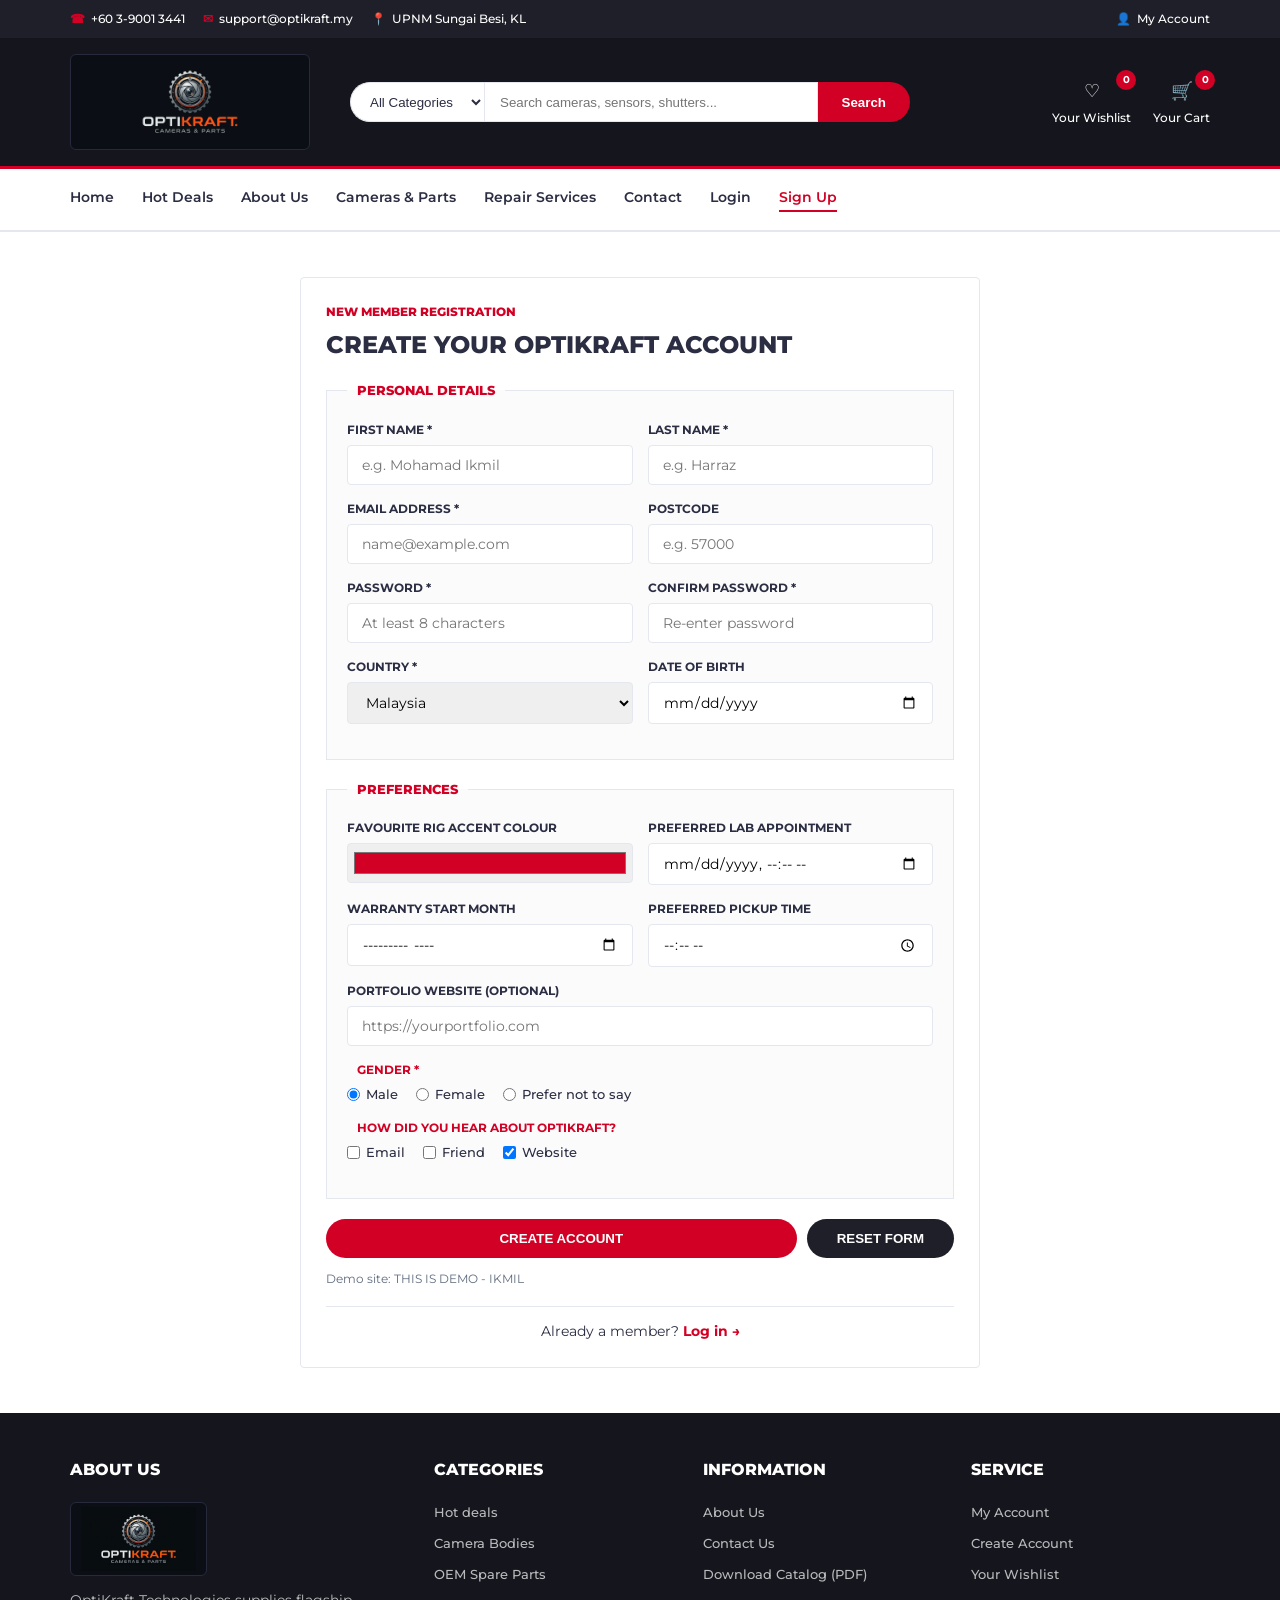
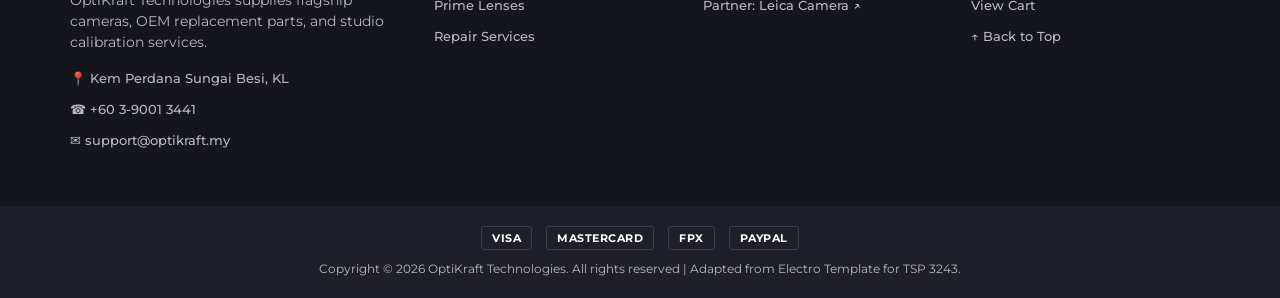
<file: signup.html>
<!DOCTYPE html>
<html lang="en">
<head>
    <meta charset="UTF-8">
    <meta name="viewport" content="width=device-width, initial-scale=1.0">
    <meta name="description" content="Create a free OptiKraft account.">
    <title>Create Account (Sign Up) — OptiKraft</title>
    <link rel="stylesheet" href="style.css">
    <link rel="icon" type="image/jpeg" href="OptiKraft-Logo.jpeg">
    <script src="script.js" defer></script>
</head>
<body id="top">
    <a class="skip-link" href="#main">Skip to main content</a>

    <header>
        <div id="top-header">
            <div class="container top-header-flex">
                <ul class="header-links">
                    <li><span class="icon-red" aria-hidden="true">☎</span> <a href="tel:+60390013441">+60 3-9001 3441</a></li>
                    <li><span class="icon-red" aria-hidden="true">✉</span> <a href="mailto:support@optikraft.my">support@optikraft.my</a></li>
                    <li><span class="icon-red" aria-hidden="true">📍</span> <a href="https://maps.app.goo.gl/UQxLYgRSZ3BveFzy9" target="_blank" rel="noopener">UPNM Sungai Besi, KL</a></li>
                </ul>
                <ul class="header-links">
                    <li id="accountItem"><span class="icon-red" aria-hidden="true">👤</span> <a id="accountLink" href="login.html">My Account</a></li>
                </ul>
            </div>
        </div>

        <div id="header">
            <div class="container header-grid">
                <div class="header-logo">
                    <a href="index.html" class="logo" title="OptiKraft Cameras &amp; Parts Home">
                        <img src="OptiKraft-Logo.jpeg" alt="OptiKraft Cameras &amp; Parts logo">
                    </a>
                </div>

                <div class="header-search">
                    <form action="products.html" method="get" role="search">
                        <select class="input-select" name="cat" aria-label="Category">
                            <option value="all">All Categories</option>
                            <option value="cameras">Cameras</option>
                            <option value="parts">OEM Parts</option>
                            <option value="lenses">Lenses</option>
                        </select>
                        <input class="input" type="text" name="q" placeholder="Search cameras, sensors, shutters..." aria-label="Search products">
                        <button type="submit" class="search-btn">Search</button>
                    </form>
                </div>

                <div class="header-ctn">
                    <div class="ctn-item">
                        <a href="wishlist.html">
                            <span class="ctn-icon" aria-hidden="true">♡</span>
                            <span>Your Wishlist</span>
                            <div class="qty" id="wishlistQtyBadge">0</div>
                        </a>
                    </div>

                    <div class="ctn-item">
                        <a href="cart.html" role="button" aria-haspopup="true">
                            <span class="ctn-icon" aria-hidden="true">🛒</span>
                            <span>Your Cart</span>
                            <div class="qty" id="cartQtyBadge">0</div>
                        </a>
                        <div class="cart-dropdown" id="cartDropdown">
                            <div class="cart-list" id="cartItemsList">
                                <p class="cart-empty">Your cart is empty.</p>
                            </div>
                            <div class="cart-summary">
                                <small id="cartSummaryCount">0 Item(s) selected</small>
                                <h5 id="cartSubTotalText">SUBTOTAL: RM 0.00</h5>
                            </div>
                            <div class="cart-btns">
                                <a href="cart.html">View Cart</a>
                                <a href="checkout.html" class="checkout-link">Checkout</a>
                            </div>
                        </div>
                    </div>

                    <div class="ctn-item menu-toggle">
                        <a href="#" role="button" aria-controls="mainNav" onclick="toggleMobileMenu(); return false;">
                            <span class="ctn-icon" aria-hidden="true">☰</span>
                            <span>Menu</span>
                        </a>
                    </div>
                </div>
            </div>
        </div>
    </header>

    <nav id="navigation" aria-label="Main">
        <div class="container">
            <ul class="main-nav" id="mainNav">
                <li><a href="index.html">Home</a></li>
                <li><a href="index.html#hot-deal">Hot Deals</a></li>
                <li><a href="about.html">About Us</a></li>
                <li><a href="products.html">Cameras &amp; Parts</a></li>
                <li><a href="products.html#services">Repair Services</a></li>
                <li><a href="contact.html">Contact</a></li>
                <li data-guest-only><a href="login.html">Login</a></li>
                <li data-guest-only><a href="signup.html" class="active" aria-current="page">Sign Up</a></li>
            </ul>
        </div>
    </nav>

    <main id="main" class="container section">
        <div class="card-box" style="max-width:680px; margin:0 auto;">
            <span class="eyebrow">New Member Registration</span>
            <h1 class="page-h1">Create Your OptiKraft Account</h1>

            <form id="signupForm" method="POST" action="handle_auth.php" onsubmit="return validateSignupForm(event)">
                <input type="hidden" name="recipient" value="registrations@optikraft.my">

                <fieldset class="electro-fieldset">
                    <legend>Personal Details</legend>

                    <div class="two-col-grid" style="gap:15px;">
                        <div class="form-group">
                            <label for="fname">First name *</label>
                            <input type="text" id="fname" name="fname" class="form-control" placeholder="e.g. Mohamad Ikmil" autocomplete="given-name" required>
                        </div>
                        <div class="form-group">
                            <label for="lname">Last name *</label>
                            <input type="text" id="lname" name="lname" class="form-control" placeholder="e.g. Harraz" autocomplete="family-name" required>
                        </div>
                    </div>

                    <div class="two-col-grid" style="gap:15px;">
                        <div class="form-group">
                            <label for="email">Email address *</label>
                            <input type="email" id="email" name="email" class="form-control" placeholder="name@example.com" autocomplete="email" required>
                        </div>
                        <div class="form-group">
                            <label for="postal">Postcode</label>
                            <input type="text" id="postal" name="postal" class="form-control" placeholder="e.g. 57000" inputmode="numeric" pattern="[0-9]{5}" title="5-digit postcode, e.g. 57000" autocomplete="postal-code">
                        </div>
                    </div>

                    <div class="two-col-grid" style="gap:15px;">
                        <div class="form-group">
                            <label for="pwd">Password *</label>
                            <input type="password" id="pwd" name="pwd" class="form-control" placeholder="At least 8 characters" minlength="" autocomplete="new-password" required>
                        </div>
                        <div class="form-group">
                            <label for="confirmPwd">Confirm password *</label>
                            <input type="password" id="confirmPwd" name="confirmPwd" class="form-control" placeholder="Re-enter password" minlength="8" autocomplete="new-password" required>
                        </div>
                    </div>

                    <div class="two-col-grid" style="gap:15px;">
                        <div class="form-group">
                            <label for="country">Country *</label>
                            <select id="country" name="country" class="form-control" autocomplete="country-name" required>
                                <option value="">Choose a country</option>
                                <option value="Malaysia" selected>Malaysia</option>
                                <option value="Singapore">Singapore</option>
                                <option value="Thailand">Thailand</option>
                                <option value="Indonesia">Indonesia</option>
                            </select>
                        </div>
                        <div class="form-group">
                            <label for="dob">Date of birth</label>
                            <input type="date" id="dob" name="dob" class="form-control" autocomplete="bday">
                        </div>
                    </div>
                </fieldset>

                <fieldset class="electro-fieldset">
                    <legend>Preferences</legend>

                    <div class="two-col-grid" style="gap:15px;">
                        <div class="form-group">
                            <label for="favColor">Favourite rig accent colour</label>
                            <input type="color" id="favColor" name="favColor" value="#D10024" class="form-control" style="height:40px; padding:4px;">
                        </div>
                        <div class="form-group">
                            <label for="apptTime">Preferred lab appointment</label>
                            <input type="datetime-local" id="apptTime" name="apptTime" class="form-control">
                        </div>
                    </div>

                    <div class="two-col-grid" style="gap:15px;">
                        <div class="form-group">
                            <label for="warrMonth">Warranty start month</label>
                            <input type="month" id="warrMonth" name="warrMonth" class="form-control">
                        </div>
                        <div class="form-group">
                            <label for="prefTime">Preferred pickup time</label>
                            <input type="time" id="prefTime" name="prefTime" class="form-control">
                        </div>
                    </div>

                    <div class="form-group">
                        <label for="websiteUrl">Portfolio website (optional)</label>
                        <input type="url" id="websiteUrl" name="website" class="form-control" placeholder="https://yourportfolio.com" autocomplete="url">
                    </div>

                    <fieldset class="choice-group">
                        <legend>Gender *</legend>
                        <div class="choice-row">
                            <label class="check-label"><input type="radio" name="gender" value="male" checked required> Male</label>
                            <label class="check-label"><input type="radio" name="gender" value="female"> Female</label>
                            <label class="check-label"><input type="radio" name="gender" value="other"> Prefer not to say</label>
                        </div>
                    </fieldset>

                    <fieldset class="choice-group">
                        <legend>How did you hear about OptiKraft?</legend>
                        <div class="choice-row">
                            <label class="check-label"><input type="checkbox" name="source[]" value="Email"> Email</label>
                            <label class="check-label"><input type="checkbox" name="source[]" value="Friend"> Friend</label>
                            <label class="check-label"><input type="checkbox" name="source[]" value="Website" checked> Website</label>
                        </div>
                    </fieldset>
                </fieldset>

                <div style="display:flex; gap:10px;">
                    <input type="submit" name="Submit" value="Create Account" class="primary-btn" style="flex:1;">
                    <input type="reset" name="reset" value="Reset Form" class="primary-btn btn-dark">
                </div>

                <p id="signupMsg" class="form-msg" role="status" aria-live="polite"></p>
            </form>

            <p class="demo-note">Demo site: THIS IS DEMO - IKMIL</p>
            <p class="card-foot">Already a member? <a href="login.html" class="red-link">Log in →</a></p>
        </div>
    </main>

    <footer id="footer">
        <div class="container">
            <div class="footer-top">
                <div class="footer">
                    <h3 class="footer-title">About Us</h3>
                    <a href="index.html">
                        <img src="OptiKraft-Logo.jpeg" alt="OptiKraft Cameras &amp; Parts logo" class="footer-logo-img">
                    </a>
                    <p style="margin-bottom:15px;">OptiKraft Technologies supplies flagship cameras, OEM replacement parts, and studio calibration services.</p>
                    <ul class="footer-links">
                        <li><a href="https://maps.app.goo.gl/UQxLYgRSZ3BveFzy9" target="_blank" rel="noopener">📍 Kem Perdana Sungai Besi, KL</a></li>
                        <li><a href="tel:+60390013441">☎ +60 3-9001 3441</a></li>
                        <li><a href="mailto:support@optikraft.my">✉ support@optikraft.my</a></li>
                    </ul>
                </div>

                <div class="footer">
                    <h3 class="footer-title">Categories</h3>
                    <ul class="footer-links">
                        <li><a href="index.html#hot-deal">Hot deals</a></li>
                        <li><a href="products.html?cat=cameras">Camera Bodies</a></li>
                        <li><a href="products.html?cat=parts">OEM Spare Parts</a></li>
                        <li><a href="products.html?cat=lenses">Prime Lenses</a></li>
                        <li><a href="products.html#services">Repair Services</a></li>
                    </ul>
                </div>

                <div class="footer">
                    <h3 class="footer-title">Information</h3>
                    <ul class="footer-links">
                        <li><a href="about.html">About Us</a></li>
                        <li><a href="contact.html">Contact Us</a></li>
                        <li><a href="OptiKraft_Catalog.pdf" download>Download Catalog (PDF)</a></li>
                        <li><a href="https://www.leica-camera.com" target="_blank" rel="noopener">Partner: Leica Camera ↗</a></li>
                    </ul>
                </div>

                <div class="footer">
                    <h3 class="footer-title">Service</h3>
                    <ul class="footer-links">
                        <li><a href="login.html">My Account</a></li>
                        <li><a href="signup.html">Create Account</a></li>
                        <li><a href="wishlist.html">Your Wishlist</a></li>
                        <li><a href="cart.html">View Cart</a></li>
                        <li><a href="#top">↑ Back to Top</a></li>
                    </ul>
                </div>
            </div>
        </div>

        <div id="bottom-footer">
            <div class="container">
                <ul class="footer-payments" aria-label="Accepted payment methods">
                    <li>VISA</li>
                    <li>MASTERCARD</li>
                    <li>FPX</li>
                    <li>PAYPAL</li>
                </ul>
                <span class="copyright">
                    Copyright &copy; 2026 OptiKraft Technologies. All rights reserved | Adapted from Electro Template for TSP 3243.
                </span>
            </div>
        </div>
    </footer>

    <script>
    document.getElementById("dob").max = new Date().toISOString().split("T")[0];

    function validateSignupForm(event) {
        if (usePhp()) return true;
        event.preventDefault();

        var fname = document.getElementById("fname").value.trim();
        var lname = document.getElementById("lname").value.trim();
        var email = document.getElementById("email").value.trim();
        var pwd = document.getElementById("pwd").value;
        var confirmPwd = document.getElementById("confirmPwd").value;
        var msg = document.getElementById("signupMsg");
        var nameRegex = /^[\p{L}\-' ]+$/u;
        var emailRegex = /^[^\s@]+@[^\s@]+\.[^\s@]+$/;

        function fail(text) {
            msg.className = "form-msg msg-error";
            msg.textContent = "⚠ " + text;
            return false;
        }

        if (!nameRegex.test(fname) || !nameRegex.test(lname)) {
            return fail("First and last name are required (letters and spaces only).");
        }
        if (!emailRegex.test(email)) {
            return fail("Enter a valid email address.");
        }
        if (pwd.length < 8) {
            return fail("Password must be at least 8 characters.");
        }
        if (pwd !== confirmPwd) {
            return fail("The two passwords do not match.");
        }

        var result = registerUser(fname + " " + lname, email, pwd);
        if (!result.ok) {
            return fail(result.error);
        }

        msg.className = "form-msg msg-success";
        msg.textContent = "✔ Registration complete for " + fname + " " + lname + "! Redirecting to log in...";
        setTimeout(function () { window.location.href = "login.html"; }, 1400);
        return false;
    }
    </script>
</body>
</html>
</file>
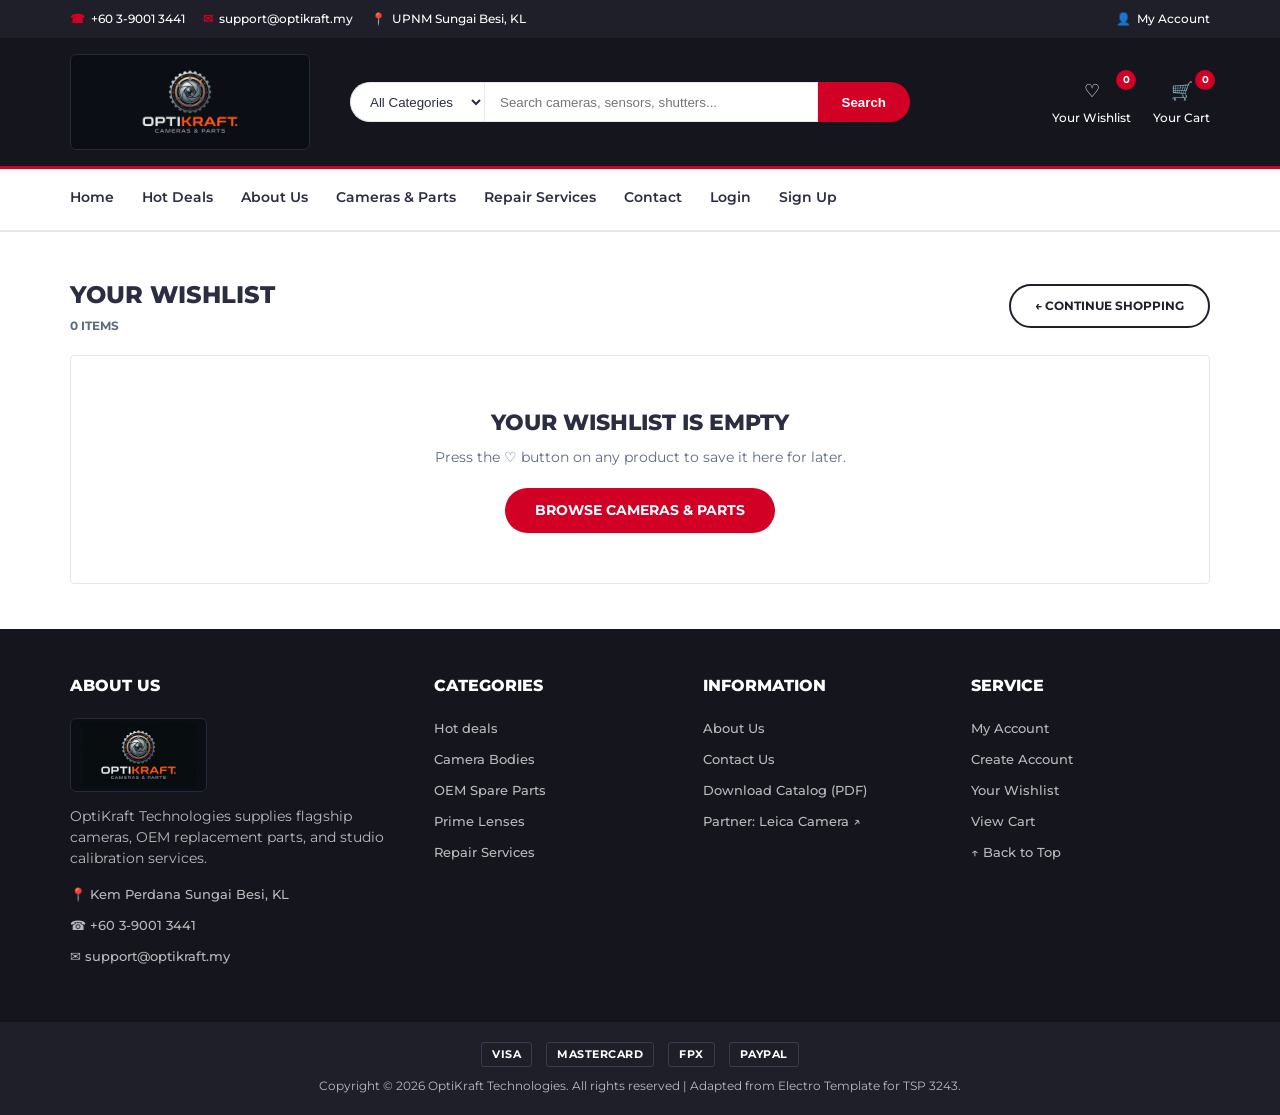
<file: wishlist.html>
<!DOCTYPE html>
<html lang="en">
<head>
    <meta charset="UTF-8">
    <meta name="viewport" content="width=device-width, initial-scale=1.0">
    <meta name="description" content="Products you saved to your OptiKraft wishlist.">
    <title>Your Wishlist — OptiKraft</title>
    <link rel="stylesheet" href="style.css">
    <link rel="icon" type="image/jpeg" href="OptiKraft-Logo.jpeg">
    <script src="script.js" defer></script>
</head>
<body id="top">
    <a class="skip-link" href="#main">Skip to main content</a>

    <header>
        <div id="top-header">
            <div class="container top-header-flex">
                <ul class="header-links">
                    <li><span class="icon-red" aria-hidden="true">☎</span> <a href="tel:+60390013441">+60 3-9001 3441</a></li>
                    <li><span class="icon-red" aria-hidden="true">✉</span> <a href="mailto:support@optikraft.my">support@optikraft.my</a></li>
                    <li><span class="icon-red" aria-hidden="true">📍</span> <a href="https://maps.app.goo.gl/UQxLYgRSZ3BveFzy9" target="_blank" rel="noopener">UPNM Sungai Besi, KL</a></li>
                </ul>
                <ul class="header-links">
                    <li id="accountItem"><span class="icon-red" aria-hidden="true">👤</span> <a id="accountLink" href="login.html">My Account</a></li>
                </ul>
            </div>
        </div>

        <div id="header">
            <div class="container header-grid">
                <div class="header-logo">
                    <a href="index.html" class="logo" title="OptiKraft Cameras &amp; Parts Home">
                        <img src="OptiKraft-Logo.jpeg" alt="OptiKraft Cameras &amp; Parts logo">
                    </a>
                </div>

                <div class="header-search">
                    <form action="products.html" method="get" role="search">
                        <select class="input-select" name="cat" aria-label="Category">
                            <option value="all">All Categories</option>
                            <option value="cameras">Cameras</option>
                            <option value="parts">OEM Parts</option>
                            <option value="lenses">Lenses</option>
                        </select>
                        <input class="input" type="text" name="q" placeholder="Search cameras, sensors, shutters..." aria-label="Search products">
                        <button type="submit" class="search-btn">Search</button>
                    </form>
                </div>

                <div class="header-ctn">
                    <div class="ctn-item">
                        <a href="wishlist.html">
                            <span class="ctn-icon" aria-hidden="true">♡</span>
                            <span>Your Wishlist</span>
                            <div class="qty" id="wishlistQtyBadge">0</div>
                        </a>
                    </div>

                    <div class="ctn-item">
                        <a href="cart.html" role="button" aria-haspopup="true">
                            <span class="ctn-icon" aria-hidden="true">🛒</span>
                            <span>Your Cart</span>
                            <div class="qty" id="cartQtyBadge">0</div>
                        </a>
                        <div class="cart-dropdown" id="cartDropdown">
                            <div class="cart-list" id="cartItemsList">
                                <p class="cart-empty">Your cart is empty.</p>
                            </div>
                            <div class="cart-summary">
                                <small id="cartSummaryCount">0 Item(s) selected</small>
                                <h5 id="cartSubTotalText">SUBTOTAL: RM 0.00</h5>
                            </div>
                            <div class="cart-btns">
                                <a href="cart.html">View Cart</a>
                                <a href="checkout.html" class="checkout-link">Checkout</a>
                            </div>
                        </div>
                    </div>

                    <div class="ctn-item menu-toggle">
                        <a href="#" role="button" aria-controls="mainNav" onclick="toggleMobileMenu(); return false;">
                            <span class="ctn-icon" aria-hidden="true">☰</span>
                            <span>Menu</span>
                        </a>
                    </div>
                </div>
            </div>
        </div>
    </header>

    <nav id="navigation" aria-label="Main">
        <div class="container">
            <ul class="main-nav" id="mainNav">
                <li><a href="index.html">Home</a></li>
                <li><a href="index.html#hot-deal">Hot Deals</a></li>
                <li><a href="about.html">About Us</a></li>
                <li><a href="products.html">Cameras &amp; Parts</a></li>
                <li><a href="products.html#services">Repair Services</a></li>
                <li><a href="contact.html">Contact</a></li>
                <li data-guest-only><a href="login.html">Login</a></li>
                <li data-guest-only><a href="signup.html">Sign Up</a></li>
            </ul>
        </div>
    </nav>

    <main id="main" class="wl-main">
        <div class="container">
            <div class="wl-header-bar">
                <div>
                    <h1 class="wl-title">Your Wishlist</h1>
                    <p class="wl-count" id="wlCount" role="status" aria-live="polite">0 ITEMS</p>
                </div>
                <a href="products.html" class="btn-outline">&larr; Continue Shopping</a>
            </div>

            <div id="wishlistToolbar" class="wl-toolbar" style="display:none;">
                <div class="wl-total-badge">
                    Estimated Wishlist Total: <strong id="wlTotalValue">RM 0.00</strong>
                </div>
                <div class="wl-toolbar-actions">
                    <button type="button" class="primary-btn btn-sm" onclick="moveAllWishlistToCart()">🛒 Move All to Cart</button>
                    <button type="button" class="btn-outline btn-sm" onclick="confirmClearWishlist()">Clear Wishlist</button>
                </div>
            </div>

            <div id="wishlistRows" class="wl-list"></div>

            <div id="wishlistEmpty" class="wl-empty" style="display:none;">
                <h2>Your wishlist is empty</h2>
                <p>Press the ♡ button on any product to save it here for later.</p>
                <a href="products.html" class="primary-btn">Browse Cameras &amp; Parts</a>
            </div>
        </div>
    </main>

    <footer id="footer">
        <div class="container">
            <div class="footer-top">
                <div class="footer">
                    <h3 class="footer-title">About Us</h3>
                    <a href="index.html">
                        <img src="OptiKraft-Logo.jpeg" alt="OptiKraft Cameras &amp; Parts logo" class="footer-logo-img">
                    </a>
                    <p style="margin-bottom:15px;">OptiKraft Technologies supplies flagship cameras, OEM replacement parts, and studio calibration services.</p>
                    <ul class="footer-links">
                        <li><a href="https://maps.app.goo.gl/UQxLYgRSZ3BveFzy9" target="_blank" rel="noopener">📍 Kem Perdana Sungai Besi, KL</a></li>
                        <li><a href="tel:+60390013441">☎ +60 3-9001 3441</a></li>
                        <li><a href="mailto:support@optikraft.my">✉ support@optikraft.my</a></li>
                    </ul>
                </div>

                <div class="footer">
                    <h3 class="footer-title">Categories</h3>
                    <ul class="footer-links">
                        <li><a href="index.html#hot-deal">Hot deals</a></li>
                        <li><a href="products.html?cat=cameras">Camera Bodies</a></li>
                        <li><a href="products.html?cat=parts">OEM Spare Parts</a></li>
                        <li><a href="products.html?cat=lenses">Prime Lenses</a></li>
                        <li><a href="products.html#services">Repair Services</a></li>
                    </ul>
                </div>

                <div class="footer">
                    <h3 class="footer-title">Information</h3>
                    <ul class="footer-links">
                        <li><a href="about.html">About Us</a></li>
                        <li><a href="contact.html">Contact Us</a></li>
                        <li><a href="OptiKraft_Catalog.pdf" download>Download Catalog (PDF)</a></li>
                        <li><a href="https://www.leica-camera.com" target="_blank" rel="noopener">Partner: Leica Camera ↗</a></li>
                    </ul>
                </div>

                <div class="footer">
                    <h3 class="footer-title">Service</h3>
                    <ul class="footer-links">
                        <li><a href="login.html">My Account</a></li>
                        <li><a href="signup.html">Create Account</a></li>
                        <li><a href="wishlist.html">Your Wishlist</a></li>
                        <li><a href="cart.html">View Cart</a></li>
                        <li><a href="#top">↑ Back to Top</a></li>
                    </ul>
                </div>
            </div>
        </div>

        <div id="bottom-footer">
            <div class="container">
                <ul class="footer-payments" aria-label="Accepted payment methods">
                    <li>VISA</li>
                    <li>MASTERCARD</li>
                    <li>FPX</li>
                    <li>PAYPAL</li>
                </ul>
                <span class="copyright">
                    Copyright &copy; 2026 OptiKraft Technologies. All rights reserved | Adapted from Electro Template for TSP 3243.
                </span>
            </div>
        </div>
    </footer>
</body>
</html>
</file>
<file: style.css>
@import url("https://fonts.googleapis.com/css2?family=Montserrat:wght@400;500;600;700;800&display=swap");

:root {
  --electro-red: #D10024;
  --electro-red-hover: #ef233c;
  --electro-dark-top: #1E1F29;
  --electro-dark-header: #15161D;
  --electro-text: #2B2D42;
  --electro-muted: #5F6B7F;
  --electro-border: #E4E7ED;
  --electro-bg-light: #FBFBFC;
  --electro-white: #FFFFFF;
  --electro-star: #EF233C;
  --font-main: 'Montserrat', 'Segoe UI', Roboto, Helvetica, Arial, sans-serif;
}

* {
  margin: 0;
  padding: 0;
  box-sizing: border-box;
}

html {
  scroll-behavior: smooth;
}

body {
  background: #FFFFFF no-repeat right top;
  color: var(--electro-text);
  font-family: var(--font-main);
  font-size: 14px;
  line-height: 1.5;
  display: flex;
  flex-direction: column;
  min-height: 100vh;
}

main {
  flex: 1 0 auto;
}

a {
  color: var(--electro-text);
  text-decoration: none;
  font-weight: 500;
  transition: color 0.2s, background-color 0.2s, border-color 0.2s;
}

a:hover {
  color: var(--electro-red);
}

ul, ol {
  list-style: none;
}

img {
  max-width: 100%;
  display: block;
}

.container {
  width: 100%;
  max-width: 1170px;
  margin: 0 auto;
  padding: 0 15px;
}

a:focus-visible,
button:focus-visible,
input:focus-visible,
select:focus-visible {
  outline: 2px solid var(--electro-red);
  outline-offset: 2px;
}

.visually-hidden {
  position: absolute;
  width: 1px;
  height: 1px;
  overflow: hidden;
  clip: rect(0 0 0 0);
  white-space: nowrap;
}

.skip-link {
  position: absolute;
  left: -9999px;
  top: 8px;
  z-index: 3000;
  background: var(--electro-white);
  color: var(--electro-text);
  padding: 10px 16px;
  font-weight: 700;
}

.skip-link:focus {
  left: 8px;
}

#top-header {
  background-color: var(--electro-dark-top);
  padding: 10px 0;
  font-size: 12px;
}

.top-header-flex {
  display: flex;
  justify-content: space-between;
  align-items: center;
  flex-wrap: wrap;
  gap: 10px;
}

.header-links {
  display: flex;
  gap: 18px;
  flex-wrap: wrap;
  align-items: center;
}

.header-links li {
  color: var(--electro-white);
  display: flex;
  align-items: center;
  gap: 6px;
  position: relative;
}

.header-links li a {
  color: var(--electro-white);
  font-weight: 500;
}

.header-links li a:hover {
  color: var(--electro-red);
}

.header-links .icon-red {
  color: var(--electro-red);
  font-weight: 900;
}

.currency-picker {
  background: transparent;
  color: #fff;
  border: 1px solid #3a3c4e;
  padding: 2px 6px;
  font-size: 11px;
  border-radius: 3px;
  cursor: pointer;
}

.currency-picker option {
  color: #000;
}

#header {
  background-color: var(--electro-dark-header);
  padding: 16px 0;
  border-bottom: 3px solid var(--electro-red);
}

.header-grid {
  display: grid;
  grid-template-columns: 240px 1fr 260px;
  align-items: center;
  gap: 25px;
}

.header-logo {
  display: inline-flex;
  align-items: center;
  justify-content: center;
  background-color: #0b0e14;
  padding: 6px 14px;
  border-radius: 6px;
  border: 1px solid #262a3b;
}

.header-logo .logo {
  display: block;
}

.header-logo .logo img {
  height: 82px;
  width: auto;
  display: block;
  object-fit: contain;
  mix-blend-mode: lighten;
}

.footer-logo-img {
  height: 74px;
  width: auto;
  display: block;
  margin-bottom: 14px;
  border-radius: 6px;
  border: 1px solid #262a3b;
  background-color: #0b0e14;
  padding: 4px 10px;
}

.header-search form {
  display: flex;
  width: 100%;
  max-width: 560px;
  margin: 0 auto;
}

.header-search .input-select {
  padding: 0 15px;
  height: 40px;
  border: 1px solid var(--electro-border);
  border-right: none;
  border-radius: 40px 0 0 40px;
  background-color: var(--electro-white);
  color: var(--electro-text);
  font-weight: 500;
}

.header-search .input {
  flex: 1;
  min-width: 0;
  height: 40px;
  padding: 0 15px;
  border: 1px solid var(--electro-border);
  background-color: var(--electro-white);
}

.header-search .search-btn {
  height: 40px;
  padding: 0 24px;
  background-color: var(--electro-red);
  color: var(--electro-white);
  font-weight: 700;
  border: none;
  border-radius: 0 40px 40px 0;
  cursor: pointer;
  transition: background-color 0.2s;
}

.header-search .search-btn:hover {
  background-color: var(--electro-red-hover);
}

.header-ctn {
  display: flex;
  justify-content: flex-end;
  align-items: center;
  gap: 22px;
}

.ctn-item {
  position: relative;
  text-align: center;
  color: var(--electro-white);
  cursor: pointer;
}

.ctn-item > a {
  display: block;
  color: var(--electro-white);
  font-size: 12px;
}

.ctn-item .ctn-icon {
  font-size: 18px;
  display: block;
  margin-bottom: 4px;
}

.ctn-item .qty {
  position: absolute;
  right: -5px;
  top: -8px;
  width: 20px;
  height: 20px;
  line-height: 20px;
  text-align: center;
  border-radius: 50%;
  font-size: 10px;
  font-weight: 700;
  color: var(--electro-white);
  background-color: var(--electro-red);
}

.cart-dropdown {
  position: absolute;
  right: 0;
  top: 100%;
  width: 310px;
  max-width: calc(100vw - 30px);
  background: var(--electro-white);
  padding: 15px;
  box-shadow: 0 6px 20px rgba(0, 0, 0, 0.2);
  border: 1px solid var(--electro-border);
  z-index: 1500;
  display: none;
  text-align: left;
  color: var(--electro-text);
  cursor: default;
}

.ctn-item:hover .cart-dropdown,
.ctn-item:focus-within .cart-dropdown,
.cart-dropdown.open {
  display: block;
}

.cart-list {
  max-height: 180px;
  overflow-y: auto;
  margin-bottom: 15px;
  border-bottom: 1px solid var(--electro-border);
  padding-bottom: 10px;
}

.cart-summary {
  margin-bottom: 12px;
}

.cart-summary small {
  color: var(--electro-muted);
  display: block;
}

.cart-summary h5 {
  font-size: 14px;
  font-weight: 800;
  margin-top: 4px;
}

.cart-btns {
  display: grid;
  grid-template-columns: 1fr 1fr;
  gap: 8px;
}

.cart-btns a {
  display: block;
  text-align: center;
  padding: 10px;
  font-size: 12px;
  font-weight: 700;
  text-transform: uppercase;
  color: var(--electro-white);
  background-color: var(--electro-dark-top);
}

.cart-btns a:hover {
  color: var(--electro-white);
  background-color: var(--electro-red-hover);
}

.cart-btns a.checkout-link {
  background-color: var(--electro-red);
}

.menu-toggle {
  display: none;
}

.product-widget {
  display: flex;
  align-items: center;
  gap: 12px;
  margin-bottom: 12px;
}

.product-widget img {
  width: 55px;
  height: 55px;
  flex-shrink: 0;
  object-fit: cover;
  border: 1px solid var(--electro-border);
}

.product-widget .product-body h3 {
  font-size: 12px;
  text-transform: uppercase;
  margin-bottom: 3px;
}

.product-widget .product-body h4,
.product-widget .product-body .price {
  font-size: 13px;
  color: var(--electro-red);
  font-weight: 700;
}

.widget-col .product-widget .product-body h4 {
  font-size: 12px;
  text-transform: uppercase;
  color: var(--electro-text);
  margin-bottom: 3px;
}

#navigation {
  background: var(--electro-white);
  border-bottom: 2px solid var(--electro-border);
  border-top: 3px solid var(--electro-red);
}

header + #navigation {
  border-top: none;
}

.main-nav {
  display: flex;
  flex-wrap: wrap;
  column-gap: 28px;
}

.main-nav li a {
  display: block;
  padding: 18px 0;
  font-size: 14px;
  font-weight: 600;
  color: var(--electro-text);
  position: relative;
}

.main-nav li a::after {
  content: "";
  display: block;
  width: 0%;
  height: 2px;
  background-color: var(--electro-red);
  transition: width 0.2s;
  margin-top: 2px;
}

.main-nav li a:hover::after,
.main-nav li a.active::after {
  width: 100%;
}

.main-nav li a.active,
.main-nav li a:hover {
  color: var(--electro-red);
}

.section {
  padding: 45px 0;
}

.shop-grid {
  display: grid;
  grid-template-columns: repeat(3, 1fr);
  gap: 25px;
}

.shop {
  position: relative;
  overflow: hidden;
  background-color: var(--electro-border);
  height: 240px;
  border: 1px solid var(--electro-border);
}

.shop::before {
  content: "";
  position: absolute;
  top: 0;
  bottom: 0;
  left: 0;
  width: 60%;
  background: var(--electro-red);
  opacity: 0.9;
  transform: skewX(-45deg);
  transform-origin: bottom left;
  z-index: 1;
}

.shop::after {
  content: "";
  position: absolute;
  top: 0;
  bottom: 0;
  left: 1px;
  width: 100%;
  background: var(--electro-red);
  opacity: 0.9;
  transform: skewX(-45deg) translateX(-100%);
  transition: transform 0.2s;
  z-index: 1;
}

.shop:hover::after {
  transform: skewX(-45deg) translateX(-45%);
}

.shop .shop-img {
  width: 100%;
  height: 100%;
}

.shop .shop-img img {
  width: 100%;
  height: 100%;
  object-fit: cover;
  transition: transform 0.2s;
}

.shop:hover .shop-img img {
  transform: scale(1.08);
}

.shop .shop-body {
  position: absolute;
  top: 0;
  width: 75%;
  padding: 30px;
  z-index: 2;
}

.shop .shop-body h3 {
  color: var(--electro-white);
  font-size: 22px;
  font-weight: 800;
  line-height: 1.2;
  margin-bottom: 14px;
}

.shop .shop-body .cta-btn {
  color: var(--electro-white);
  text-transform: uppercase;
  font-size: 13px;
  font-weight: 700;
}

.section-title {
  display: flex;
  justify-content: space-between;
  align-items: center;
  margin-bottom: 30px;
  flex-wrap: wrap;
  gap: 15px;
}

.section-title .title {
  font-size: 24px;
  font-weight: 800;
  text-transform: uppercase;
  color: var(--electro-text);
}

.section-tab-nav {
  display: flex;
  gap: 20px;
  flex-wrap: wrap;
}

.section-tab-nav li a {
  display: inline-block;
  font-weight: 700;
  color: var(--electro-muted);
  padding-bottom: 4px;
  border-bottom: 2px solid transparent;
  cursor: pointer;
}

.section-tab-nav li a.active,
.section-tab-nav li a:hover {
  color: var(--electro-red);
  border-bottom-color: var(--electro-red);
}

.products-grid {
  display: grid;
  grid-template-columns: repeat(4, 1fr);
  gap: 25px;
}

.product {
  position: relative;
  background-color: var(--electro-white);
  border: 1px solid var(--electro-border);
  transition: border-color 0.2s, box-shadow 0.2s;
}

.product:hover,
.product:focus-within {
  border-color: var(--electro-red);
  box-shadow: 0 0 0 1px var(--electro-red);
}

.product .product-img {
  position: relative;
  height: 210px;
  overflow: hidden;
  background: #f8f9fa;
}

.product .product-img img {
  width: 100%;
  height: 100%;
  object-fit: cover;
  transition: transform 0.25s ease;
}

.product:hover .product-img img {
  transform: scale(1.04);
}

.product .product-label {
  position: absolute;
  top: 12px;
  right: 12px;
  display: flex;
  gap: 5px;
}

.product .product-label > span {
  border: 2px solid;
  padding: 2px 8px;
  font-size: 11px;
  font-weight: 700;
}

.product .product-label > span.sale {
  background-color: var(--electro-white);
  border-color: var(--electro-red);
  color: var(--electro-red);
}

.product .product-label > span.new {
  background-color: var(--electro-red);
  border-color: var(--electro-red);
  color: var(--electro-white);
}

.product .product-body {
  padding: 15px;
  text-align: center;
  background-color: var(--electro-white);
  position: relative;
  z-index: 2;
}

.product .product-body .product-category {
  text-transform: uppercase;
  font-size: 11px;
  color: var(--electro-muted);
  margin-bottom: 6px;
}

.product .product-body .product-name {
  text-transform: uppercase;
  font-size: 14px;
  font-weight: 700;
  margin-bottom: 8px;
}

.product .product-body .product-price {
  color: var(--electro-red);
  font-size: 18px;
  font-weight: 800;
  margin-bottom: 10px;
}

.product .product-body .product-price .product-old-price {
  font-size: 70%;
  font-weight: 400;
  color: var(--electro-muted);
  margin-left: 5px;
}

.product .product-body .product-rating {
  display: flex;
  align-items: center;
  justify-content: center;
  gap: 10px;
  margin: 12px 0 10px;
  color: var(--electro-star);
  font-size: 13px;
}

.product .product-body .product-rating::before,
.product .product-body .product-rating::after {
  content: "";
  flex: 1;
  height: 1px;
  background-color: var(--electro-border);
}

.product .product-body .product-btns {
  display: flex;
  justify-content: center;
  gap: 12px;
}

.product .product-body .product-btns button {
  width: 34px;
  height: 34px;
  border-radius: 50%;
  background: transparent;
  border: 1px solid var(--electro-border);
  cursor: pointer;
  font-size: 13px;
  transition: background-color 0.2s, color 0.2s;
}

.product .product-body .product-btns button:hover {
  background-color: var(--electro-border);
  color: var(--electro-red);
}

.product .add-to-cart {
  position: absolute;
  left: 0;
  right: 0;
  bottom: 0;
  padding: 10px;
  background: rgba(30, 31, 41, 0.92);
  text-align: center;
  transform: translateY(100%);
  transition: transform 0.25s ease;
  z-index: 3;
}

.product:hover .add-to-cart,
.product:focus-within .add-to-cart {
  transform: translateY(0);
}

.product .add-to-cart .add-to-cart-btn {
  background-color: var(--electro-red);
  color: var(--electro-white);
  text-transform: uppercase;
  font-weight: 700;
  font-size: 12px;
  padding: 9px 22px;
  border-radius: 40px;
  border: 2px solid transparent;
  cursor: pointer;
  transition: background-color 0.2s, color 0.2s, border-color 0.2s;
}

.product .add-to-cart .add-to-cart-btn:hover {
  background-color: var(--electro-white);
  color: var(--electro-red);
  border-color: var(--electro-red);
}

@media (hover: none) {
  .product .add-to-cart {
    transform: none;
  }
}

#hot-deal.section {
  padding: 60px 0;
  margin: 30px 0;
  background-color: #E4E7ED;
  background-image: linear-gradient(rgba(228, 231, 237, 0.8), rgba(228, 231, 237, 0.8)),
    url("https://images.unsplash.com/photo-1516035069371-29a1b244cc32?auto=format&fit=crop&w=1400&q=80");
  background-position: center;
  background-size: cover;
  text-align: center;
}

.hot-deal .hot-deal-countdown {
  display: flex;
  justify-content: center;
  gap: 18px;
  margin-bottom: 25px;
  flex-wrap: wrap;
}

.hot-deal .hot-deal-countdown > li {
  width: 95px;
  height: 95px;
  background: var(--electro-red);
  color: var(--electro-white);
  border-radius: 50%;
  display: flex;
  flex-direction: column;
  justify-content: center;
  align-items: center;
  text-align: center;
}

.hot-deal .hot-deal-countdown > li h3 {
  font-size: 24px;
  font-weight: 800;
  line-height: 1;
}

.hot-deal .hot-deal-countdown > li span {
  display: block;
  font-size: 11px;
  text-transform: uppercase;
  margin-top: 4px;
}

.hot-deal h2 {
  text-transform: uppercase;
  font-size: 28px;
  font-weight: 800;
  margin-bottom: 8px;
}

.hot-deal p {
  text-transform: uppercase;
  font-size: 20px;
  margin-bottom: 22px;
}

.primary-btn {
  display: inline-block;
  padding: 12px 30px;
  background-color: var(--electro-red);
  border: none;
  border-radius: 40px;
  color: var(--electro-white);
  text-transform: uppercase;
  font-weight: 700;
  text-align: center;
  cursor: pointer;
  transition: background-color 0.2s, color 0.2s;
}

.primary-btn:hover {
  background-color: var(--electro-dark-top);
  color: var(--electro-white);
}

.widget-columns {
  display: grid;
  grid-template-columns: repeat(3, 1fr);
  gap: 30px;
}

.widget-col .title {
  font-size: 18px;
  font-weight: 800;
  text-transform: uppercase;
  margin-bottom: 20px;
  padding-bottom: 10px;
  border-bottom: 2px solid var(--electro-border);
}

#newsletter.section {
  border-top: 2px solid var(--electro-border);
  border-bottom: 3px solid var(--electro-red);
  margin-top: 30px;
  text-align: center;
  background-color: var(--electro-white);
}

.newsletter p {
  font-size: 22px;
  margin-bottom: 20px;
}

.newsletter form {
  max-width: 520px;
  margin: 0 auto 22px;
  display: flex;
}

.newsletter form .input {
  flex: 1;
  min-width: 0;
  height: 40px;
  padding: 0 18px;
  border: 1px solid var(--electro-border);
  border-radius: 40px 0 0 40px;
}

.newsletter form .newsletter-btn {
  height: 40px;
  padding: 0 24px;
  background: var(--electro-red);
  color: var(--electro-white);
  font-weight: 700;
  border: none;
  border-radius: 0 40px 40px 0;
  cursor: pointer;
  transition: background-color 0.2s;
}

.newsletter form .newsletter-btn:hover {
  background-color: var(--electro-red-hover);
}

.newsletter-follow {
  display: flex;
  justify-content: center;
  gap: 10px;
}

.newsletter-follow li a {
  display: inline-block;
  width: 38px;
  height: 38px;
  line-height: 38px;
  border: 1px solid var(--electro-border);
  background-color: var(--electro-white);
  font-weight: 700;
}

.newsletter-follow li a:hover {
  background-color: var(--electro-red);
  color: var(--electro-white);
}

#footer {
  background: var(--electro-dark-header);
  color: #B9BABC;
}

.footer-top {
  padding: 45px 0;
  display: grid;
  grid-template-columns: 1.4fr 1fr 1fr 1fr;
  gap: 30px;
}

.footer .footer-title {
  color: var(--electro-white);
  text-transform: uppercase;
  font-size: 16px;
  font-weight: 800;
  margin-bottom: 20px;
}

.footer-links li {
  margin-bottom: 10px;
}

.footer-links li a {
  color: #B9BABC;
  font-size: 13px;
}

.footer-links li a:hover {
  color: var(--electro-red-hover);
}

#bottom-footer {
  background: var(--electro-dark-top);
  padding: 20px 0;
  text-align: center;
  font-size: 12px;
}

.footer-payments {
  display: flex;
  justify-content: center;
  gap: 14px;
  margin-bottom: 10px;
  font-weight: 700;
  color: var(--electro-white);
}

.footer-payments li {
  border: 1px solid #3a3c4e;
  border-radius: 3px;
  padding: 3px 10px;
  font-size: 11px;
  letter-spacing: 0.5px;
}

.card-box {
  background: var(--electro-white);
  border: 1px solid var(--electro-border);
  padding: 25px;
  border-radius: 4px;
  margin-bottom: 25px;
}

.two-col-grid {
  display: grid;
  grid-template-columns: 1fr 1fr;
  gap: 30px;
}

.table-wrap {
  overflow-x: auto;
  border: 1px solid var(--electro-border);
}

.electro-table {
  width: 100%;
  border-collapse: collapse;
  background: var(--electro-white);
  text-align: left;
}

.electro-table th,
.electro-table td {
  padding: 13px 15px;
  border-bottom: 1px solid var(--electro-border);
}

.electro-table th {
  background: var(--electro-dark-top);
  color: var(--electro-white);
  text-transform: uppercase;
  font-size: 12px;
}

.electro-table tr:hover {
  background: #fef2f2;
}

.form-group {
  margin-bottom: 15px;
}

.form-group label {
  display: block;
  font-weight: 700;
  font-size: 12px;
  text-transform: uppercase;
  margin-bottom: 6px;
}

.form-control {
  width: 100%;
  padding: 10px 14px;
  border: 1px solid var(--electro-border);
  border-radius: 4px;
  font-family: inherit;
  font-size: 14px;
}

.form-control:focus {
  border-color: var(--electro-red);
}

.electro-fieldset {
  border: 1px solid var(--electro-border);
  padding: 20px;
  margin-bottom: 20px;
  background: var(--electro-bg-light);
}

.electro-fieldset legend {
  color: var(--electro-red);
  font-weight: 800;
  text-transform: uppercase;
  padding: 0 10px;
  font-size: 13px;
}

.nested-list,
.nested-list ol,
.nested-list ul {
  margin-left: 22px;
  line-height: 1.9;
}

.nested-list { list-style: decimal; }
.nested-list ol[type="A"] { list-style: upper-alpha; }
.nested-list ol[type="a"] { list-style: lower-alpha; }
.nested-list ol[type="i"] { list-style: lower-roman; }
.nested-list ul { list-style: square; }

.cart-empty {
  color: var(--electro-muted);
  text-align: center;
  padding: 10px 0;
}

.page-title {
  font-size: 24px;
  font-weight: 800;
  text-transform: uppercase;
}

.cart-layout,
.checkout-layout {
  display: grid;
  grid-template-columns: 2fr 1fr;
  gap: 30px;
  align-items: start;
}

.cart-product {
  display: flex;
  align-items: center;
  gap: 12px;
  min-width: 240px;
}

.cart-product img {
  width: 64px;
  height: 64px;
  flex-shrink: 0;
  object-fit: cover;
  border: 1px solid var(--electro-border);
}

.cart-product a {
  font-weight: 700;
  text-transform: uppercase;
  font-size: 12px;
}

.qty-control {
  display: inline-flex;
  align-items: center;
  border: 1px solid var(--electro-border);
}

.qty-control button {
  width: 30px;
  height: 30px;
  background: var(--electro-bg-light);
  border: none;
  cursor: pointer;
  font-size: 16px;
  font-weight: 700;
  transition: background-color 0.2s, color 0.2s;
}

.qty-control button:hover {
  background: var(--electro-border);
  color: var(--electro-red);
}

.qty-control span {
  min-width: 36px;
  text-align: center;
  font-weight: 700;
}

.remove-btn {
  background: none;
  border: none;
  color: var(--electro-red);
  cursor: pointer;
  font-weight: 700;
  font-size: 12px;
  text-transform: uppercase;
}

.remove-btn:hover {
  text-decoration: underline;
}

.summary-title {
  font-size: 16px;
  font-weight: 800;
  text-transform: uppercase;
  margin-bottom: 12px;
  padding-bottom: 10px;
  border-bottom: 2px solid var(--electro-border);
}

.summary-row {
  display: flex;
  justify-content: space-between;
  gap: 14px;
  padding: 8px 0;
  border-bottom: 1px solid var(--electro-border);
}

.summary-row.total {
  font-size: 18px;
  font-weight: 800;
  color: var(--electro-red);
  border-bottom: none;
  margin-top: 4px;
}

.summary-hint {
  color: var(--electro-muted);
  font-size: 12px;
  min-height: 18px;
  margin: 6px 0 0;
}

.summary-actions {
  display: grid;
  gap: 10px;
  margin-top: 18px;
}

.summary-actions .primary-btn,
.summary-actions .btn-outline {
  width: 100%;
}

.btn-outline {
  display: inline-block;
  padding: 11px 24px;
  background: transparent;
  border: 2px solid var(--electro-dark-top);
  border-radius: 40px;
  color: var(--electro-dark-top);
  text-transform: uppercase;
  font-weight: 700;
  font-size: 12px;
  text-align: center;
  cursor: pointer;
  transition: background-color 0.2s, color 0.2s;
}

.btn-outline:hover {
  background: var(--electro-dark-top);
  color: var(--electro-white);
}

.empty-state,
.order-success {
  text-align: center;
  padding: 50px 20px;
}

.empty-state h2,
.order-success h2 {
  font-size: 22px;
  font-weight: 800;
  text-transform: uppercase;
}

.form-row {
  display: grid;
  grid-template-columns: 1fr 1fr;
  gap: 15px;
}

.payment-option {
  display: flex;
  align-items: center;
  gap: 10px;
  padding: 12px 14px;
  border: 1px solid var(--electro-border);
  background: var(--electro-white);
  margin-bottom: 8px;
  cursor: pointer;
  font-weight: 600;
}

.payment-option:hover,
.payment-option:focus-within {
  border-color: var(--electro-red);
}

.demo-note {
  font-size: 12px;
  color: var(--electro-muted);
  margin-top: 10px;
}

.order-details {
  display: inline-block;
  text-align: left;
  margin: 20px 0;
}

.order-details li {
  padding: 4px 0;
}

.muted { color: var(--electro-muted); }
.red-link { color: var(--electro-red); font-weight: 700; }

.eyebrow {
  display: block;
  color: var(--electro-red);
  font-weight: 800;
  text-transform: uppercase;
  font-size: 12px;
}

.page-h1 {
  font-size: 24px;
  font-weight: 800;
  text-transform: uppercase;
  margin: 6px 0 18px;
}

.card-h {
  font-size: 16px;
  text-transform: uppercase;
  margin-bottom: 12px;
  color: var(--electro-red);
}

.card-foot {
  text-align: center;
  margin-top: 18px;
  padding-top: 14px;
  border-top: 1px solid var(--electro-border);
}

.btn-sm { padding: 9px 18px; font-size: 12px; }
.btn-dark { background-color: var(--electro-dark-top); }
.primary-btn.btn-dark:hover { background-color: var(--electro-red); }

.welcome-box {
  display: flex;
  justify-content: space-between;
  align-items: center;
  flex-wrap: wrap;
  gap: 15px;
}

.welcome-title {
  color: var(--electro-red);
  text-transform: uppercase;
}

.welcome-actions {
  display: flex;
  gap: 10px;
  flex-wrap: wrap;
}

.map-title {
  font-size: 20px;
  text-transform: uppercase;
  margin-bottom: 10px;
}

.map-img {
  border: 1px solid var(--electro-border);
  max-width: 100%;
  height: auto;
}

.widget-cat {
  font-size: 11px;
  color: var(--electro-muted);
}

.product-widget del {
  color: var(--electro-muted);
  font-size: 11px;
  font-weight: 400;
}

.tag {
  display: inline-block;
  color: var(--electro-white);
  padding: 3px 8px;
  font-size: 11px;
  font-weight: 700;
  text-transform: uppercase;
}

.tag-red { background: var(--electro-red); }
.tag-dark { background: var(--electro-dark-top); }

.person {
  margin: 12px 0 8px;
  font-size: 18px;
}

.bullet-list {
  list-style: disc;
  margin-left: 20px;
  line-height: 1.9;
}

.caption {
  text-align: center;
  font-weight: 700;
  padding-top: 10px;
  font-size: 12px;
  text-transform: uppercase;
}

.media-label {
  font-weight: 700;
  margin-bottom: 6px;
}

.video-box {
  width: 100%;
  height: auto;
  max-height: 260px;
  background: #000;
  border: 1px solid var(--electro-border);
}

textarea.form-control {
  resize: vertical;
}

.upper-input {
  text-transform: uppercase;
}

.upper-input::placeholder {
  text-transform: none;
}

.form-msg {
  margin-top: 12px;
  font-weight: 800;
}

.msg-error { color: #b00020; }
.msg-success { color: #166534; }

.choice-group {
  border: none;
  margin: 0 0 15px;
  padding: 0;
}

.choice-group legend {
  font-weight: 700;
  font-size: 12px;
  text-transform: uppercase;
  margin-bottom: 6px;
}

.choice-row {
  display: flex;
  gap: 18px;
  flex-wrap: wrap;
}

.check-label {
  display: flex;
  align-items: center;
  gap: 6px;
  font-weight: 500;
  font-size: 13px;
  cursor: pointer;
}

.wl-main {
  padding: 45px 0;
}

.wl-header-bar {
  display: flex;
  justify-content: space-between;
  align-items: center;
  flex-wrap: wrap;
  gap: 15px;
  margin-bottom: 20px;
}

.wl-title {
  font-size: 24px;
  font-weight: 800;
  text-transform: uppercase;
  margin-bottom: 4px;
}

.wl-count {
  font-size: 12px;
  font-weight: 700;
  color: var(--electro-muted);
}

.wl-toolbar {
  display: flex;
  justify-content: space-between;
  align-items: center;
  flex-wrap: wrap;
  gap: 15px;
  background: var(--electro-bg-light);
  border: 1px solid var(--electro-border);
  padding: 14px 20px;
  border-radius: 4px;
  margin-bottom: 20px;
}

.wl-total-badge {
  font-size: 14px;
  font-weight: 700;
}

.wl-total-badge strong {
  color: var(--electro-red);
  font-size: 16px;
  margin-left: 6px;
}

.wl-toolbar-actions {
  display: flex;
  align-items: center;
  gap: 10px;
  flex-wrap: wrap;
}

.wl-list {
  display: grid;
  gap: 16px;
}

.wl-item {
  display: flex;
  justify-content: space-between;
  align-items: center;
  flex-wrap: wrap;
  gap: 16px;
  margin-bottom: 0;
}

.wl-price {
  color: var(--electro-red);
  font-weight: 800;
  font-size: 15px;
  margin-top: 4px;
}

.wl-actions {
  display: flex;
  align-items: center;
  gap: 12px;
  flex-wrap: wrap;
}

.wl-empty {
  background: var(--electro-white);
  border: 1px solid var(--electro-border);
  padding: 50px 20px;
  text-align: center;
  border-radius: 4px;
}

.wl-empty h2 {
  font-size: 22px;
  font-weight: 800;
  text-transform: uppercase;
  margin-bottom: 8px;
}

.wl-empty p {
  color: var(--electro-muted);
  margin-bottom: 20px;
}

@media (max-width: 992px) {
  body { font-size: 13.5px; }
  .header-grid {
    grid-template-columns: 1fr;
    text-align: center;
    justify-items: center;
  }
  .header-search { width: 100%; }
  .header-ctn { justify-content: center; }
  .shop-grid,
  .widget-columns,
  .two-col-grid,
  .cart-layout,
  .checkout-layout {
    grid-template-columns: 1fr;
  }
  .products-grid {
    grid-template-columns: repeat(2, 1fr);
  }
  .footer-top {
    grid-template-columns: repeat(2, 1fr);
  }
}

@media (max-width: 600px) {
  body { font-size: 13px; }
  .menu-toggle { display: block; }

  .main-nav {
    display: none;
    flex-direction: column;
    flex-wrap: nowrap;
    padding: 10px 0;
  }
  .main-nav.show { display: flex; }
  .main-nav li a { padding: 10px 0; }

  .products-grid,
  .footer-top,
  .form-row {
    grid-template-columns: 1fr;
  }

  .header-search form {
    flex-direction: column;
    gap: 8px;
  }
  .header-search .input-select,
  .header-search .input,
  .header-search .search-btn {
    border-radius: 20px;
    border: 1px solid var(--electro-border);
    width: 100%;
  }

  #header { position: relative; }
  .header-ctn .ctn-item { position: static; }
  .cart-dropdown {
    left: 15px;
    right: 15px;
    width: auto;
    max-width: none;
  }

  .hot-deal h2 { font-size: 21px; }
}

@media (prefers-reduced-motion: reduce) {
  html { scroll-behavior: auto; }
  *, *::before, *::after {
    transition: none !important;
    animation: none !important;
  }
}
</file>
